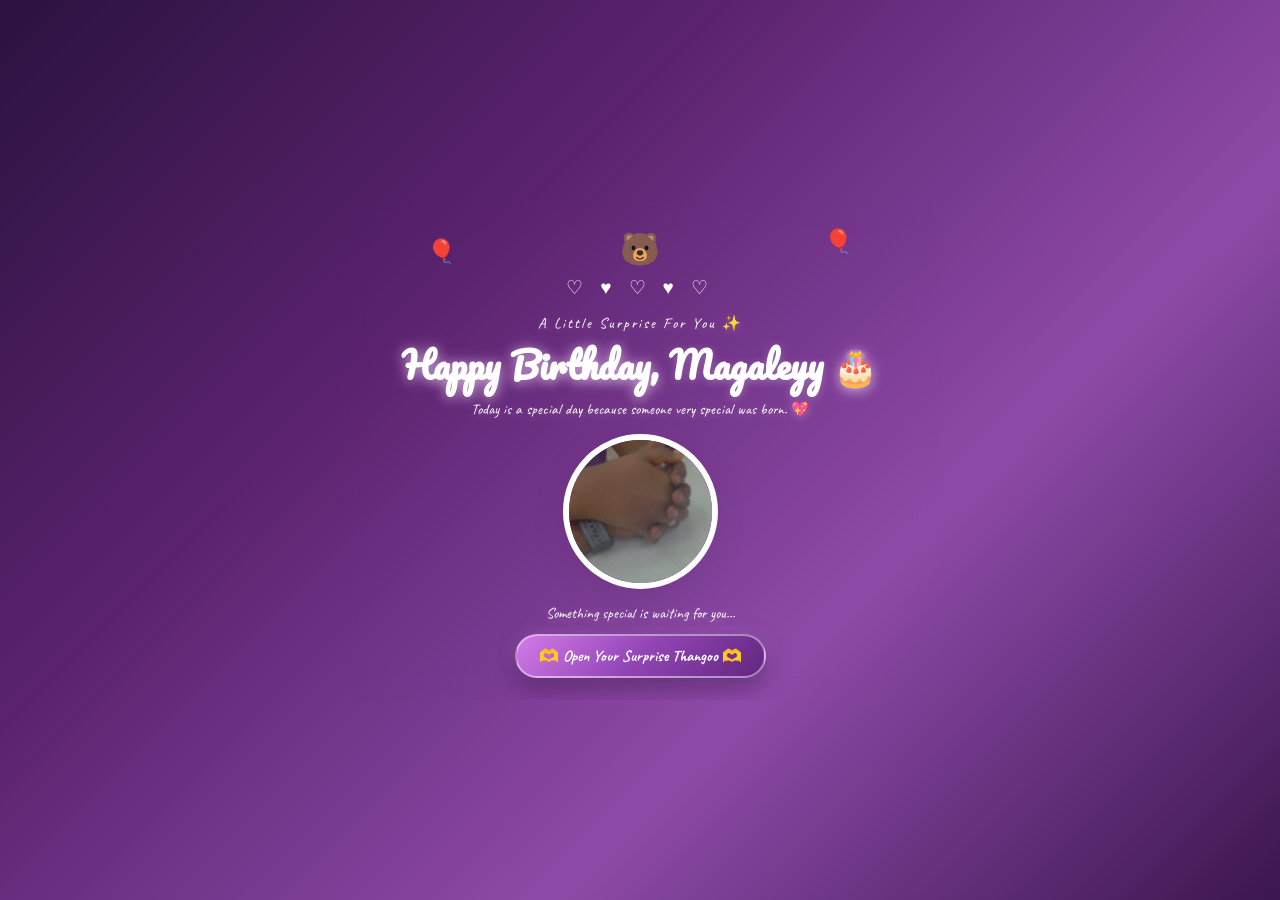
<file: index.html>
<!DOCTYPE html>
<html lang="en">

<head>
    <meta charset="UTF-8">
    <meta name="viewport" content="width=device-width, initial-scale=1.0">

    <title>Birthday Surprise 🎂</title>

    <link rel="stylesheet" href="style.css">
    <link rel="stylesheet" href="theme.css">

    <!-- Stylish Fonts -->
    <link rel="preconnect" href="https://fonts.googleapis.com">
    <link rel="preconnect" href="https://fonts.gstatic.com" crossorigin>

    <link href="https://fonts.googleapis.com/css2?family=Caveat:wght@500;600;700&family=Pacifico&display=swap"
        rel="stylesheet">

    <style>
        /* ===== WELCOME PAGE ONLY ===== */

        html,
        body {
            width: 100%;
            height: 100%;
            margin: 0;
            padding: 0;
            overflow: hidden;
        }

        body {
            min-height: 100vh;
            display: flex;
            justify-content: center;
            align-items: center;
        }

        .welcome-container {
            width: 90%;
            max-width: 600px;
            height: auto;
            max-height: 94vh;
            min-height: auto;

            padding: 22px 20px;
            margin: 0 auto;

            display: flex;
            flex-direction: column;
            justify-content: center;
            align-items: center;

            text-align: center;
            overflow: hidden;
        }

        /* Animation area */
        .welcome-animation {
            height: 48px;
            width: 100%;
            margin-bottom: 6px;

            display: flex;
            justify-content: space-between;
            align-items: center;
        }

        .welcome-bear {
            font-size: 32px;
        }

        .floating-balloon {
            font-size: 23px;
        }

        /* Hearts */
        .hearts {
            font-size: 19px;
            letter-spacing: 6px;
            margin-bottom: 7px;
        }

        /* Small heading */
        .small-text {
            font-family: "Caveat", cursive;
            font-size: 16px;
            margin: 5px 0 7px;
        }

        /* Main heading */
        .welcome-container h1 {
            font-family: "Pacifico", cursive;
            font-size: 36px;
            line-height: 1.1;
            margin: 5px 0 9px;
        }

        /* Message */
        .welcome-message {
            font-family: "Caveat", cursive;
            font-size: 17px;
            line-height: 1.4;
            margin: 5px 0 9px;
        }

        /* Birthday photo */
        .birthday-image {
            width: 155px;
            height: 155px;

            object-fit: cover;
            border-radius: 50%;

            margin: 8px auto;
            display: block;
        }

        /* Hint */
        .hint {
            font-family: "Caveat", cursive;
            font-size: 16px;
            margin: 7px 0 9px;
        }

        /* Button */
        .welcome-container button {
            font-family: "Caveat", cursive;
            font-size: 16px;
            font-weight: 700;

            padding: 10px 22px;
            margin-top: 4px;

            border: none;
            border-radius: 25px;

            cursor: pointer;
        }


        /* ===== MOBILE ===== */

        @media (max-width: 600px) {

            .welcome-container {
                width: 92%;
                max-width: 400px;
                max-height: 94vh;
                padding: 18px 14px;
            }

            .welcome-animation {
                height: 42px;
                margin-bottom: 4px;
            }

            .welcome-bear {
                font-size: 27px;
            }

            .floating-balloon {
                font-size: 20px;
            }

            .hearts {
                font-size: 17px;
                letter-spacing: 5px;
                margin-bottom: 5px;
            }

            .small-text {
                font-size: 14px;
                margin: 4px 0 5px;
            }

            .welcome-container h1 {
                font-size: 27px;
                line-height: 1.1;
                margin: 4px 0 7px;
            }

            .welcome-message {
                font-size: 14px;
                line-height: 1.35;
                margin: 4px 0 7px;
            }

            .birthday-image {
                width: 125px;
                height: 125px;
                margin: 6px auto;
            }

            .hint {
                font-size: 14px;
                margin: 5px 0 7px;
            }

            .welcome-container button {
                font-size: 14px;
                padding: 9px 18px;
                margin-top: 3px;
            }
        }
    </style>

</head>


<body>
    <!-- Floating Love Emojis -->
<div class="love-bg">
    <span>❤️</span>
    <span>💕</span>
    <span>💜</span>
    <span>😘</span>
    <span>💋</span>
    <span>💖</span>
    <span>💕</span>
    <span>❤️</span>
    <span>💜</span>
    <span>😘</span>
    <span>💗</span>
    <span>💋</span>
</div>

    <div class="welcome-container">

        <!-- Cute Welcome Animation -->
        <div class="welcome-animation">

            <div class="floating-balloon balloon-left">
                🎈
            </div>

            <div class="welcome-bear">
                🐻
            </div>

            <div class="floating-balloon balloon-right">
                🎈
            </div>

        </div>


        <!-- Hearts -->
        <div class="hearts">
            ♡ ♥ ♡ ♥ ♡
        </div>


        <!-- Small Heading -->
        <p class="small-text">
            A Little Surprise For You ✨
        </p>


        <!-- Birthday Heading -->
        <h1>
            Happy Birthday,
            <span id="personName">Magaleyy</span> 🎂
        </h1>


        <!-- Message -->
        <p class="welcome-message">
            Today is a special day because someone very special was born. 💖
        </p>


        <!-- Birthday Image -->
        <img src="./images/welcome.jpeg" alt="Welcome Photo" class="birthday-image">

        <!-- Hint -->
        <p class="hint">
            Something special is waiting for you...
        </p>


        <!-- Surprise Button -->
        <button onclick="openSurprise()">
            🫶 Open Your Surprise Thangoo 🫶
        </button>

    </div>

    <!-- JavaScript -->
    <script src="script.js"></script>

</body>

</html>
</file>
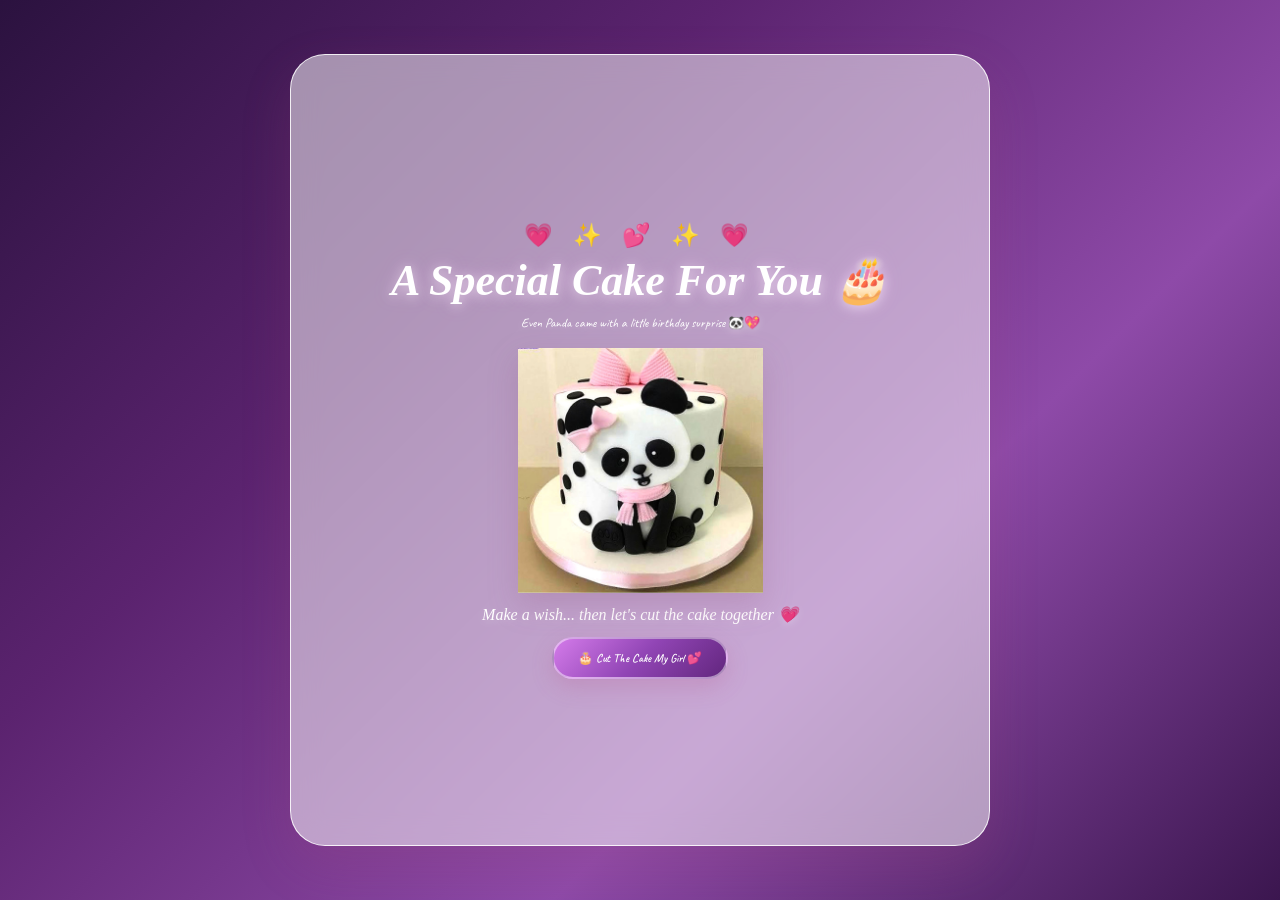
<file: cake.html>
<!DOCTYPE html>
<html lang="en">

<head>
    <meta charset="UTF-8">

    <meta name="viewport"
        content="width=device-width, initial-scale=1.0">

    <title>Birthday Cake 💗</title>

    <link rel="stylesheet" href="style.css">
    <link rel="stylesheet" href="theme.css">

    <style>

        html,
        body {
            width: 100%;
            height: 100%;
            margin: 0;
            overflow: hidden;
        }

        body {

            display: flex;
            justify-content: center;
            align-items: center;

            background:
                radial-gradient(
                    circle at 20% 20%,
                    rgba(255, 190, 220, .8),
                    transparent 35%
                ),
                radial-gradient(
                    circle at 80% 80%,
                    rgba(210, 180, 255, .7),
                    transparent 35%
                ),
                linear-gradient(
                    135deg,
                    #ffd8e8,
                    #f5d9ff,
                    #ffe5f0
                );

            position: relative;
        }


        /* HEART BACKGROUND */

        .hearts-background {

            position: fixed;

            inset: 0;

            overflow: hidden;

            pointer-events: none;

            z-index: 0;
        }


        .hearts-background span {

            position: absolute;

            bottom: -40px;

            font-size: 20px;

            opacity: .65;

            animation:
                heartFlow 8s linear infinite;
        }


        .hearts-background span:nth-child(1) {
            left: 5%;
            animation-delay: 0s;
        }

        .hearts-background span:nth-child(2) {
            left: 15%;
            animation-delay: 2s;
        }

        .hearts-background span:nth-child(3) {
            left: 28%;
            animation-delay: 4s;
        }

        .hearts-background span:nth-child(4) {
            left: 42%;
            animation-delay: 1s;
        }

        .hearts-background span:nth-child(5) {
            left: 55%;
            animation-delay: 3s;
        }

        .hearts-background span:nth-child(6) {
            left: 68%;
            animation-delay: 5s;
        }

        .hearts-background span:nth-child(7) {
            left: 80%;
            animation-delay: 2.5s;
        }

        .hearts-background span:nth-child(8) {
            left: 92%;
            animation-delay: 4.5s;
        }


        @keyframes heartFlow {

            0% {
                transform:
                    translateY(0)
                    scale(.7)
                    rotate(0deg);

                opacity: 0;
            }

            15% {
                opacity: .7;
            }

            50% {

                transform:
                    translateY(-50vh)
                    translateX(25px)
                    scale(1)
                    rotate(12deg);

            }

            100% {

                transform:
                    translateY(-115vh)
                    translateX(-25px)
                    scale(1.2)
                    rotate(-15deg);

                opacity: 0;
            }
        }


        /* MAIN BOX */

        .cake-page {

            width: 90%;

            max-width: 700px;

            height: 88vh;

            max-height: 90vh;

            padding: 20px;

            box-sizing: border-box;

            display: flex;

            flex-direction: column;

            justify-content: center;

            align-items: center;

            text-align: center;

            background:
                rgba(255,255,255,.52);

            border:
                1px solid
                rgba(255,255,255,.85);

            border-radius: 35px;

            box-shadow:
                0 20px 50px
                rgba(160,70,120,.2);

            backdrop-filter:
                blur(15px);

            position: relative;

            z-index: 2;

            overflow: hidden;
        }


        .top-hearts {

            font-size: 23px;

            letter-spacing: 7px;

            animation:
                topHeart 2s ease-in-out infinite;
        }


        h1 {

            font-family:
                Georgia,
                serif;

            font-style: italic;

            font-size:
                clamp(29px,5vw,44px);

            margin:
                5px 0;

            color: #8f3c67;
        }


        .subtitle {

            font-size: 13px;

            color: #76596b;

            margin:
                2px 0 10px;
        }


        /* PANDA CAKE IMAGE */

        .cake-image-area {

            position: relative;

            width: 300px;

            height: 260px;

            display: flex;

            justify-content: center;

            align-items: center;
        }


        .cake-image {

            width: 270px;

            max-height: 245px;

            object-fit: contain;

            filter:
                drop-shadow(
                    0 12px 15px
                    rgba(130,60,100,.18)
                );

            transition:
                transform .8s ease;
        }


        /* KNIFE */

        .knife {

            position: absolute;

            right: 5px;

            top: 35px;

            font-size: 52px;

            transform:
                rotate(-35deg);

            z-index: 5;

            opacity: 0;

            transition:
                all 1.1s ease;
        }


        /* CUT LINE */

        .cut-line {

            position: absolute;

            width: 5px;

            height: 0;

            background:
                rgba(255,255,255,.9);

            border-radius: 10px;

            top: 45px;

            left: 50%;

            transform:
                translateX(-50%);

            z-index: 6;

            box-shadow:
                0 0 10px
                rgba(255,120,170,.8);

            transition:
                height .7s ease;
        }


        /* CUT ANIMATION */

        .cutting .knife {

            opacity: 1;

            right: 100px;

            top: 95px;

            transform:
                rotate(35deg);
        }


        .cutting .cake-image {

            transform:
                scale(.96);
        }


        .cutting .cut-line {

            height: 105px;
        }


        /* MESSAGE */

        .wish-text {

            font-family:
                Georgia,
                serif;

            font-style: italic;

            font-size: 16px;

            color: #a13f70;

            margin:
                4px 0 13px;
        }


        /* BUTTON */

        .cut-button,
        .next-button {

            border: none;

            border-radius: 28px;

            padding:
                11px 24px;

            color: white;

            font-size: 12px;

            cursor: pointer;

            background:
                linear-gradient(
                    135deg,
                    #ff86b7,
                    #c49aff
                );

            box-shadow:
                0 8px 22px
                rgba(180,80,140,.23);

            transition:
                transform .3s ease;
        }


        .cut-button:hover,
        .next-button:hover {

            transform:
                translateY(-3px)
                scale(1.04);
        }


        .next-button {

            display: none;

            margin-top: 10px;
        }


        .next-button.show {

            display: block;

            animation:
                appear .6s ease;
        }


        /* CELEBRATION */

        .celebration {

            position: absolute;

            inset: 0;

            pointer-events: none;

            z-index: 10;
        }


        .celebration span {

            position: absolute;

            top: -30px;

            font-size: 22px;

            opacity: 0;
        }


        .celebrate .celebration span {

            opacity: 1;

            animation:
                celebrateFall 3s linear infinite;
        }


        .celebration span:nth-child(1) {
            left: 8%;
        }

        .celebration span:nth-child(2) {
            left: 25%;
            animation-delay: .3s;
        }

        .celebration span:nth-child(3) {
            left: 45%;
            animation-delay: .6s;
        }

        .celebration span:nth-child(4) {
            left: 65%;
            animation-delay: .9s;
        }

        .celebration span:nth-child(5) {
            left: 85%;
            animation-delay: 1.2s;
        }


        @keyframes celebrateFall {

            from {

                transform:
                    translateY(-30px)
                    rotate(0);

            }

            to {

                transform:
                    translateY(100vh)
                    rotate(360deg);

            }
        }


        @keyframes topHeart {

            0%,100% {
                transform: scale(1);
            }

            50% {
                transform: scale(1.1);
            }
        }


        @keyframes appear {

            from {

                opacity: 0;

                transform:
                    translateY(12px);

            }

            to {

                opacity: 1;

                transform:
                    translateY(0);

            }
        }


        /* MOBILE */

        @media (max-width:600px) {

            .cake-page {

                width: 94%;

                height: 90vh;

                padding:
                    15px 10px;
            }


            .top-hearts {

                font-size: 18px;

            }


            h1 {

                font-size: 28px;

            }


            .subtitle {

                font-size: 10px;

            }


            .cake-image-area {

                width: 270px;

                height: 225px;

            }


            .cake-image {

                width: 235px;

                max-height: 210px;

            }


            .knife {

                font-size: 43px;

            }


            .cutting .knife {

                right: 90px;

                top: 85px;

            }


            .cutting .cut-line {

                height: 85px;

            }


            .wish-text {

                font-size: 13px;

            }


            .cut-button,
            .next-button {

                font-size: 10px;

                padding:
                    9px 18px;

            }

        }

    </style>

</head>


<body>
    <div class="love-bg">
    <span>❤️</span>
    <span>💕</span>
    <span>💜</span>
    <span>😘</span>
    <span>💋</span>
    <span>💖</span>
    <span>💕</span>
    <span>❤️</span>
    <span>💜</span>
    <span>😘</span>
</div>


    <!-- FLOWING HEARTS -->

    <div class="hearts-background">

        <span>💗</span>
        <span>💕</span>
        <span>💖</span>
        <span>💗</span>
        <span>💞</span>
        <span>💓</span>
        <span>💕</span>
        <span>💖</span>

    </div>


    <div
        class="cake-page"
        id="cakePage">


        <!-- CELEBRATION -->

        <div class="celebration">

            <span>💖</span>
            <span>🎉</span>
            <span>✨</span>
            <span>💕</span>
            <span>🎀</span>

        </div>


        <div class="top-hearts">

            💗 ✨ 💕 ✨ 💗

        </div>


        <h1>

            A Special Cake For You 🎂

        </h1>


        <p class="subtitle">

            Even Panda came with a little birthday surprise 🐼💖

        </p>


        <!-- CAKE -->

        <div
            class="cake-image-area"
            id="cakeArea">


            <img
                src="images/panda-cake.png"
                class="cake-image"
                id="cakeImage"
                alt="Panda Birthday Cake">


            <div
                class="cut-line"
                id="cutLine">
            </div>


            <div
                class="knife"
                id="knife">

                🔪

            </div>

        </div>


        <p class="wish-text">

            Make a wish... then let's cut the cake together 💗

        </p>


        <button
            class="cut-button"
            id="cutButton"
            onclick="cutCake()">

            🎂 Cut The Cake My Girl 💕
        </button>


        <button
            class="next-button"
            id="nextButton"
            onclick="window.location.href='memories.html'">

            Continue You want to see a surprise💌

        </button>


    </div>


    <script>

        function cutCake() {

            const page =
                document.getElementById(
                    "cakePage"
                );

            const button =
                document.getElementById(
                    "cutButton"
                );

            const next =
                document.getElementById(
                    "nextButton"
                );


            page.classList.add(
                "cutting"
            );


            setTimeout(function () {

                page.classList.add(
                    "celebrate"
                );

                button.innerHTML =
                    "🎉 Cake Cut! Happy Birthday! 💖";

                button.disabled =
                    true;

            }, 1000);


            setTimeout(function () {

                next.classList.add(
                    "show"
                );

            }, 1600);

        }

    </script>


</body>

</html>
</file>
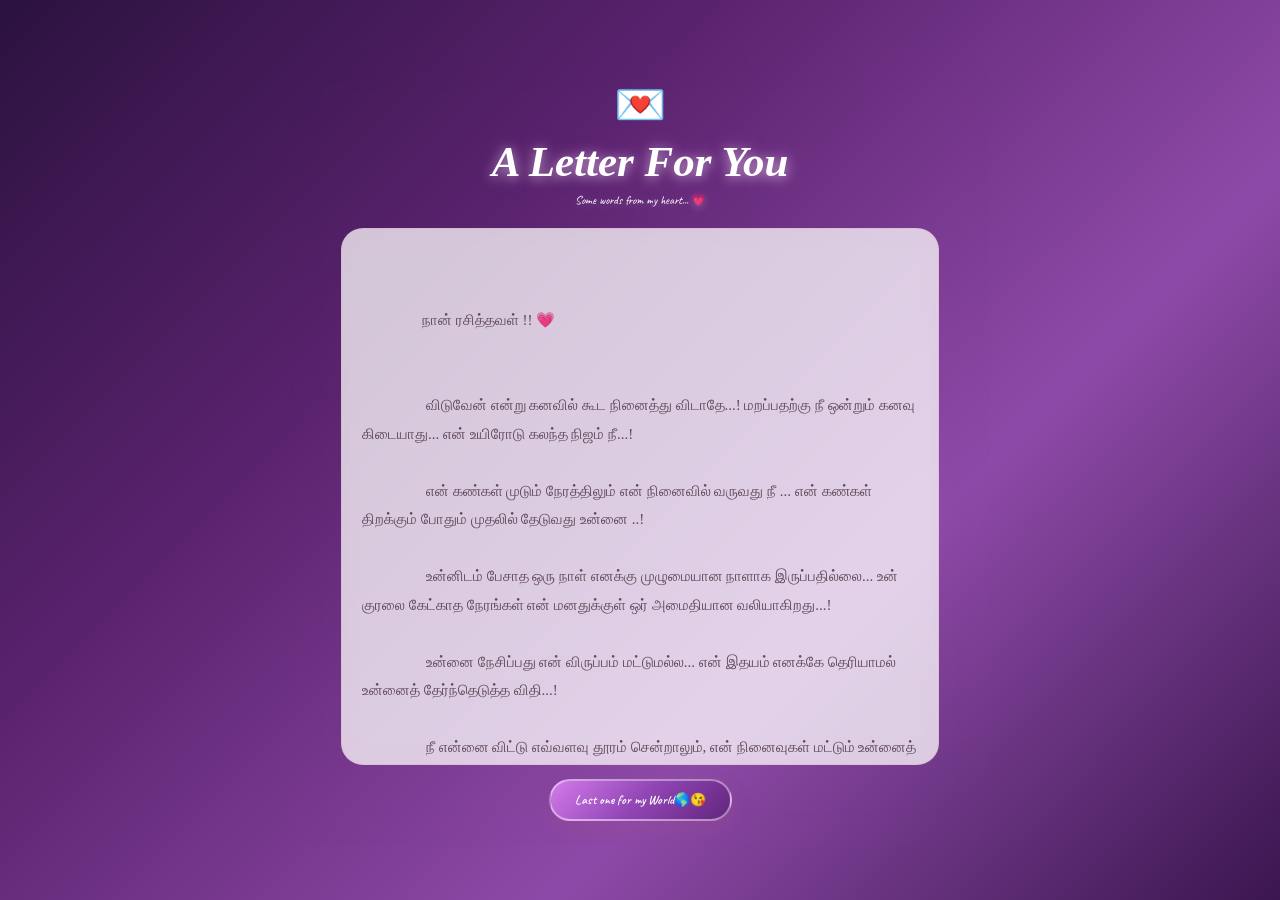
<file: custom.html>
<!DOCTYPE html>
<html lang="en">

<head>

    <meta charset="UTF-8">

    <meta name="viewport"
        content="width=device-width, initial-scale=1.0">

   <title>This is for my Queen 🧚‍♀️</title>

    <link rel="stylesheet" href="style.css">
    <link rel="stylesheet" href="theme.css">

    <style>

        html,
        body {
            width: 100%;
            height: 100%;
            margin: 0;
        }

        body {

            min-height: 100vh;

            display: flex;
            justify-content: center;
            align-items: center;

            overflow: hidden;

            background:
                linear-gradient(
                    135deg,
                    #ffd9e8,
                    #f0ddff,
                    #ffeaf3
                );

            position: relative;
        }


        /* HEART BACKGROUND */

        .heart-bg {

            position: fixed;

            inset: 0;

            overflow: hidden;

            pointer-events: none;
        }


        .heart-bg span {

            position: absolute;

            bottom: -30px;

            font-size: 20px;

            opacity: .55;

            animation:
                floatHeart 9s linear infinite;
        }


        .heart-bg span:nth-child(1) {
            left: 8%;
        }

        .heart-bg span:nth-child(2) {
            left: 22%;
            animation-delay: 2s;
        }

        .heart-bg span:nth-child(3) {
            left: 40%;
            animation-delay: 4s;
        }

        .heart-bg span:nth-child(4) {
            left: 60%;
            animation-delay: 1s;
        }

        .heart-bg span:nth-child(5) {
            left: 78%;
            animation-delay: 3s;
        }

        .heart-bg span:nth-child(6) {
            left: 92%;
            animation-delay: 5s;
        }


        @keyframes floatHeart {

            0% {
                transform:
                    translateY(0)
                    rotate(0);
                opacity: 0;
            }

            15% {
                opacity: .6;
            }

            100% {
                transform:
                    translateY(-115vh)
                    rotate(25deg);
                opacity: 0;
            }
        }


        /* MAIN LETTER */

        .letter-container {

            width: 90%;

            max-width: 700px;

            height: 88vh;

            box-sizing: border-box;

            padding: 25px;

            background:
                rgba(255,255,255,.58);

            border:
                1px solid
                rgba(255,255,255,.85);

            border-radius: 32px;

            box-shadow:
                0 20px 50px
                rgba(130,70,120,.18);

            backdrop-filter:
                blur(15px);

            position: relative;

            z-index: 2;

            display: flex;

            flex-direction: column;

            align-items: center;
        }


        .letter-top {

            text-align: center;

            flex-shrink: 0;
        }


        .letter-top .icon {

            font-size: 42px;

            animation:
                letterFloat 2.5s
                ease-in-out infinite;
        }


        .letter-top h1 {

            font-family:
                Georgia,
                serif;

            font-style: italic;

            font-size:
                clamp(28px,5vw,43px);

            margin:
                4px 0;

            color: #91456d;
        }


        .letter-top p {

            font-size: 12px;

            margin:
                0 0 15px;

            color: #725a69;
        }


        /* WRITING AREA */

        .letter-paper {

            width: 92%;

            flex: 1;

            min-height: 0;

            padding: 20px;

            box-sizing: border-box;

            border-radius: 22px;

            background:
                rgba(255,255,255,.75);

            border:
                1px solid
                rgba(220,160,190,.35);

            box-shadow:
                inset 0 0 20px
                rgba(220,150,190,.08);

            overflow-y: auto;
        }


        .letter-paper::-webkit-scrollbar {

            width: 6px;
        }


        .letter-paper::-webkit-scrollbar-thumb {

            border-radius: 10px;

            background:
                #e4a2bf;
        }


        /* YOUR CONTENT */

        .your-message {

            white-space: pre-wrap;

            font-family:
                "Segoe Print",
                "Comic Sans MS",
                cursive;

            font-size: 15px;

            line-height: 1.9;

            color: #624b5b;

            text-align: left;
        }


        .signature {

            margin-top: 20px;

            text-align: right;

            font-family:
                Georgia,
                serif;

            font-style: italic;

            font-size: 17px;

            color: #a54472;
        }


        /* BUTTON */

        .letter-button {

            flex-shrink: 0;

            margin-top: 14px;

            border: none;

            border-radius: 25px;

            padding:
                11px 24px;

            background:
                linear-gradient(
                    135deg,
                    #ff91bb,
                    #c09aff
                );

            color: white;

            font-size: 12px;

            cursor: pointer;

            box-shadow:
                0 8px 20px
                rgba(170,80,130,.2);
        }


        @keyframes letterFloat {

            0%,100% {
                transform:
                    translateY(0);
            }

            50% {
                transform:
                    translateY(-8px);
            }
        }


        /* MOBILE */

        @media (max-width:600px) {

            .letter-container {

                width: 94%;

                height: 90vh;

                padding:
                    15px 10px;
            }


            .letter-top .icon {

                font-size: 32px;
            }


            .letter-top h1 {

                font-size: 28px;
            }


            .letter-top p {

                font-size: 10px;

                margin-bottom: 10px;
            }


            .letter-paper {

                width: 96%;

                padding:
                    15px;
            }


            .your-message {

                font-size: 12px;

                line-height: 1.8;
            }


            .signature {

                font-size: 14px;
            }


            .letter-button {

                font-size: 10px;

                padding:
                    9px 18px;
            }

        }

    </style>

</head>


<body>
    <div class="love-bg">
    <span>❤️</span>
    <span>💕</span>
    <span>💜</span>
    <span>😘</span>
    <span>💋</span>
    <span>💖</span>
    <span>💕</span>
    <span>❤️</span>
    <span>💜</span>
    <span>😘</span>
</div>


    <!-- FLOWING HEARTS -->

    <div class="heart-bg">

        <span>💗</span>
        <span>💕</span>
        <span>💖</span>
        <span>💞</span>
        <span>💓</span>
        <span>💗</span>

    </div>


    <div class="letter-container">


        <div class="letter-top">

            <div class="icon">
                💌
            </div>

            <h1>
                A Letter For You
            </h1>

            <p>
                Some words from my heart... 💗
            </p>

        </div>


        <!-- ONLY THIS AREA SCROLLS -->

        <div class="letter-paper">


            <div class="your-message">

                நான் ரசித்தவள் !! 💗


                 விடுவேன் என்று கனவில் கூட நினைத்து விடாதே...! மறப்பதற்கு நீ ஒன்றும் கனவு கிடையாது... என் உயிரோடு கலந்த நிஜம் நீ...!

                 என் கண்கள் முடும் நேரத்திலும் என் நினைவில் வருவது நீ ... என் கண்கள் திறக்கும் போதும் முதலில் தேடுவது உன்னை ..!

                 உன்னிடம் பேசாத ஒரு நாள் எனக்கு முழுமையான நாளாக இருப்பதில்லை... உன் குரலை கேட்காத நேரங்கள் என் மனதுக்குள் ஒர் அமைதியான வலியாகிறது...!

                 உன்னை நேசிப்பது என் விருப்பம் மட்டுமல்ல... என் இதயம் எனக்கே தெரியாமல் உன்னைத் தேர்ந்தெடுத்த விதி...!

                 நீ என்னை விட்டு எவ்வளவு தூரம் சென்றாலும், என் நினைவுகள் மட்டும் உன்னைத் தொடர்ந்து வரும்.. ஏனென்றால், தூரம் உடல்களுக்கு மட்டுமே ... காதலுக்கு அல்ல...!

                 ஒரு நாள் உன்னை மறந்துவிடலாம் என்று நீ நினைத்தாலும் ... உன்னை மறக்க வேண்டும் என்று என் இதயத்திடம் சொன்னால், அது உன்னைத் தவிர வேறு யாரையும் காதலிக்க மறுக்கும் ...!

                 என் வாழ்வின் கடைசி நொடி வரை உன்னை நேசிப்பேன்... உன் நினைவுகளோடு வாழ்ந்தாலும் சரி, உனக்காக காத்திருந்தாலும் சரி...உன்னை  மட்டும் ஒருபோதும் விடமாட்டேன்...!

                 உன்னை விடுவேன் என்று கனவில் கூட நினைத்து விடாதே ...மறப்பதற்கு நீ ஒன்றும் கனவு கிடையாது நீ என் உயிர் !!

                    --------------🩵🖤🩵 --------------


                என் நிலவே..!!🌙


                 நிலவிடம் கேட்டேன்,  “உன்னைப் போல அழகானவள் யார்?”  என்று…அது மெதுவாகச் சிரித்து,  “உன் காதலியைப் பார்” என்றது...!

                 நிலவை ரசித்த என் கண்கள், உன்னை பார்த்ததும் நின்றுவிட்டது…ஏனென்றால், வானத்தில் இருக்கும் நிலவைவிட என் உலகத்தில் இருக்கும் நீயே அழகு...!

                 நிலவு வானத்தில் இருந்தாலும், என் பார்வை உன்னிடமே… ஏனென்றால் நிலவு இரவை மட்டும் அழகாக்கும், நீ என் வாழ்க்கையையே அழகாக்குகிறாய்...!

                 நிலவை ரசிக்க இரவு தேவைப்படலாம்… ஆனால், உன்னை ரசிக்க எந்த நேரமும் தேவையில்லை. நீ அருகில் இருந்தாலஎன் உலகமே நிலவொளியாகிவிடும்...!

                 நிலவைப் பார்க்கும் ஒவ்வொரு இரவும், ஏனோ உன் நினைவு வருகிறது… நிலவு அழகாக இருப்பதாலா, இல்லை… என் மனதிற்கு பிடித்த இரண்டும் ஒரே மாதிரி அமைதியை தருவதாலா?

                    --------------🩵🖤🩵 --------------


            </div>


            <div class="signature">

                 ~ உனகானவன்...!!

                 <br><br>

                 11 : 11>>>🩵🖤

            </div>


        </div>


        <button
            class="letter-button"
            onclick="window.location.href='final.html'">

            Last one for my World🌎😘

        </button>


    </div>


</body>

</html>
</file>
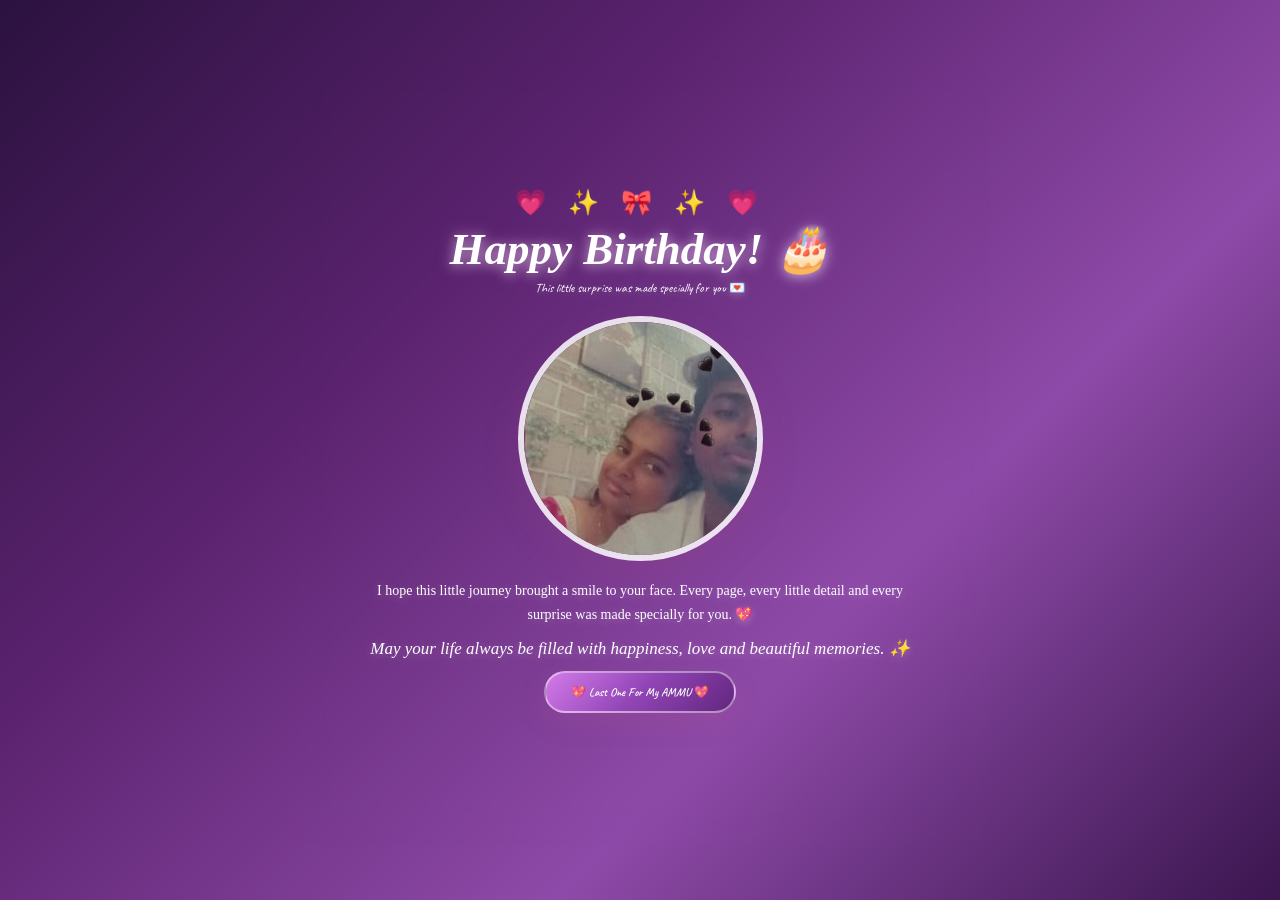
<file: final.html>
<!DOCTYPE html>
<html lang="en">

<head>

    <meta charset="UTF-8">

    <meta name="viewport"
        content="width=device-width, initial-scale=1.0">

    <title>One Last Surprise 💖</title>

    <link rel="stylesheet" href="style.css">
<link rel="stylesheet" href="theme.css">
    <style>

        html,
        body {
            width: 100%;
            height: 100%;
            margin: 0;
            overflow: hidden;
        }

        body {

            display: flex;
            justify-content: center;
            align-items: center;

            background:
                radial-gradient(
                    circle at 20% 20%,
                    #ffd1e4,
                    transparent 35%
                ),
                radial-gradient(
                    circle at 80% 80%,
                    #dfcaff,
                    transparent 35%
                ),
                linear-gradient(
                    135deg,
                    #ffdbea,
                    #f3ddff,
                    #ffe9f2
                );

            position: relative;
        }


        /* FLOWING HEARTS */

        .hearts {

            position: fixed;

            inset: 0;

            overflow: hidden;

            pointer-events: none;

            z-index: 0;
        }


        .hearts span {

            position: absolute;

            bottom: -40px;

            font-size: 22px;

            animation:
                heartUp 8s linear infinite;

            opacity: 0;
        }


        .hearts span:nth-child(1) {
            left: 5%;
        }

        .hearts span:nth-child(2) {
            left: 18%;
            animation-delay: 1s;
        }

        .hearts span:nth-child(3) {
            left: 32%;
            animation-delay: 3s;
        }

        .hearts span:nth-child(4) {
            left: 48%;
            animation-delay: 5s;
        }

        .hearts span:nth-child(5) {
            left: 63%;
            animation-delay: 2s;
        }

        .hearts span:nth-child(6) {
            left: 78%;
            animation-delay: 4s;
        }

        .hearts span:nth-child(7) {
            left: 91%;
            animation-delay: 6s;
        }


        @keyframes heartUp {

            0% {

                transform:
                    translateY(0)
                    scale(.6);

                opacity: 0;

            }

            15% {
                opacity: .7;
            }

            100% {

                transform:
                    translateY(-115vh)
                    translateX(25px)
                    scale(1.2)
                    rotate(15deg);

                opacity: 0;

            }

        }


        /* MAIN BOX */

        .final-container {

            width: 90%;

            max-width: 700px;

            height: 88vh;

            box-sizing: border-box;

            padding: 22px;

            display: flex;

            flex-direction: column;

            justify-content: center;

            align-items: center;

            text-align: center;

            background:
                rgba(255,255,255,.58);

            border:
                1px solid
                rgba(255,255,255,.85);

            border-radius: 35px;

            box-shadow:
                0 20px 55px
                rgba(130,70,120,.2);

            backdrop-filter:
                blur(16px);

            position: relative;

            z-index: 2;

            overflow: hidden;
        }


        /* TOP */

        .final-top {

            font-size: 25px;

            letter-spacing: 8px;

            margin-bottom: 3px;

            animation:
                sparkle 2s infinite
                ease-in-out;
        }


        .final-container h1 {

            font-family:
                Georgia,
                serif;

            font-style: italic;

            font-size:
                clamp(29px,5vw,45px);

            margin:
                3px 0;

            color: #8e3c68;
        }


        .final-subtitle {

            font-size: 13px;

            color: #765969;

            margin:
                2px 0 12px;
        }


        /* FINAL IMAGE */

        .final-image {

            width: 245px;

            height: 245px;

            object-fit: cover;

            border-radius: 50%;

            border:
                6px solid
                rgba(255,255,255,.85);

            box-shadow:
                0 12px 35px
                rgba(150,70,120,.22);

            animation:
                imageFloat 3s
                ease-in-out infinite;

        }


        /* MESSAGE */

        .final-message {

            max-width: 560px;

            font-family:
                "Segoe Print",
                "Comic Sans MS",
                cursive;

            font-size: 14px;

            line-height: 1.7;

            color: #624b5b;

            margin:
                10px 0 8px;
        }


        .final-wish {

            font-family:
                Georgia,
                serif;

            font-style: italic;

            font-size: 17px;

            color: #a13e70;

            margin:
                3px 0 12px;
        }


        /* HEART BUTTON */

        .heart-button {

            border: none;

            padding:
                11px 25px;

            border-radius: 30px;

            background:
                linear-gradient(
                    135deg,
                    #ff83b5,
                    #bd91ff
                );

            color: #E6E6FA;

            font-size: 12px;

            cursor: pointer;

            box-shadow:
                0 9px 23px
                rgba(170,80,140,.25);

            transition:
                .3s ease;

        }


        .heart-button:hover {

            transform:
                scale(1.06)
                translateY(-3px);

        }


        /* FINAL POPUP */

        .love-message {

            display: none;

            position: absolute;

            inset: 0;

            background:
                rgba(255,225,240,.93);

            z-index: 20;

            align-items: center;

            justify-content: center;

            flex-direction: column;

            padding: 25px;

            box-sizing: border-box;

        }


        .love-message.show {

            display: flex;

            animation:
                popup .6s ease;

        }


        .love-message .big-heart {

            font-size: 70px;

            animation:
                heartbeat 1s
                infinite;
        }


        .love-message h2 {

            font-family:
                Georgia,
                serif;

            font-style: italic;

            color: #923c69;

            font-size: 30px;

            margin: 8px 0;

        }


        .love-message p {

            max-width: 430px;

            font-family:
                "Segoe Print",
                cursive;

            font-size: 14px;

            line-height: 1.7;

          color: #8A2BE2 !important;
        }


        /* ANIMATIONS */

        @keyframes imageFloat {

            0%,100% {

                transform:
                    translateY(0);

            }

            50% {

                transform:
                    translateY(-8px);

            }

        }


        @keyframes sparkle {

            0%,100% {

                transform:
                    scale(1);

            }

            50% {

                transform:
                    scale(1.1);

            }

        }


        @keyframes heartbeat {

            0%,100% {

                transform:
                    scale(1);

            }

            50% {

                transform:
                    scale(1.15);

            }

        }


        @keyframes popup {

            from {

                opacity: 0;

                transform:
                    scale(.9);

            }

            to {

                opacity: 1;

                transform:
                    scale(1);

            }

        }


        /* MOBILE */

        @media (max-width:600px) {

            .final-container {

                width: 94%;

                height: 90vh;

                padding:
                    15px 10px;

            }


            .final-top {

                font-size: 19px;

            }


            .final-container h1 {

                font-size: 28px;

            }


            .final-subtitle {

                font-size: 10px;

            }


            .final-image {

                width: 185px;

                height: 185px;

            }


            .final-message {

                font-size: 11px;

                line-height: 1.6;

            }


            .final-wish {

                font-size: 14px;

            }


            .heart-button {

                font-size: 10px;

                padding:
                    9px 20px;

            }

        }

    </style>

</head>


<body>
<div class="love-bg">
    <span>❤️</span>
    <span>💕</span>
    <span>💜</span>
    <span>😘</span>
    <span>💋</span>
    <span>💖</span>
    <span>💕</span>
    <span>❤️</span>
    <span>💜</span>
    <span>😘</span>
</div>

    <!-- FLOWING HEARTS -->

    <div class="hearts">

        <span>💗</span>
        <span>💕</span>
        <span>💖</span>
        <span>💞</span>
        <span>💓</span>
        <span>💗</span>
        <span>💕</span>

    </div>


    <!-- MAIN -->

    <div class="final-container">


        <div class="final-top">

            💗 ✨ 🎀 ✨ 💗

        </div>


        <h1>

            Happy Birthday! 🎂

        </h1>


        <p class="final-subtitle">

            This little surprise was made specially for you 💌

        </p>


        <!-- YOUR FINAL IMAGE -->

        <img
            src="images/final.jpeg"
            class="final-image"
            alt="Birthday Memory">


        <p class="final-message">

            I hope this little journey brought
            a smile to your face. Every page,
            every little detail and every surprise
            was made specially for you. 💖

        </p>


        <p class="final-wish">

            May your life always be filled
            with happiness, love and beautiful memories. ✨

        </p>


        <button
            class="heart-button"
            onclick="showFinalMessage()">

            💖 Last One For My AMMU 💖

        </button>


        <!-- POPUP -->

        <div
            class="love-message"
            id="loveMessage">


            <div class="big-heart">

                💖

            </div>


            <h2>

                For My Special One ✨

            </h2>


            <p>

                Once again, wishing you the
                happiest birthday! 🎂💗

                <br><br>

               Endrum Nee🎀 , Ethilum Nee💋 , Epothum Nee🧿

                <br><br>

                ஆயிரம் கவலைகளுக்கு நடுவே ஒரே நிம்மதி நீ!!🐣

                <br><br>

                நான் ரசித்த பெண் அல்லவா நீ , வாழ்ந்தாலும் செத்தாலும் உன்னோடு மட்டுமே!!🫀😘

                <br><br>

                ALWAYS I LOVE YOU MY DARLING 💋🧿
               
               
            </p>


        </div>


    </div>


    <script>

        function showFinalMessage() {

            document
                .getElementById("loveMessage")
                .classList.add("show");

        }

    </script>


</body>

</html>
</file>
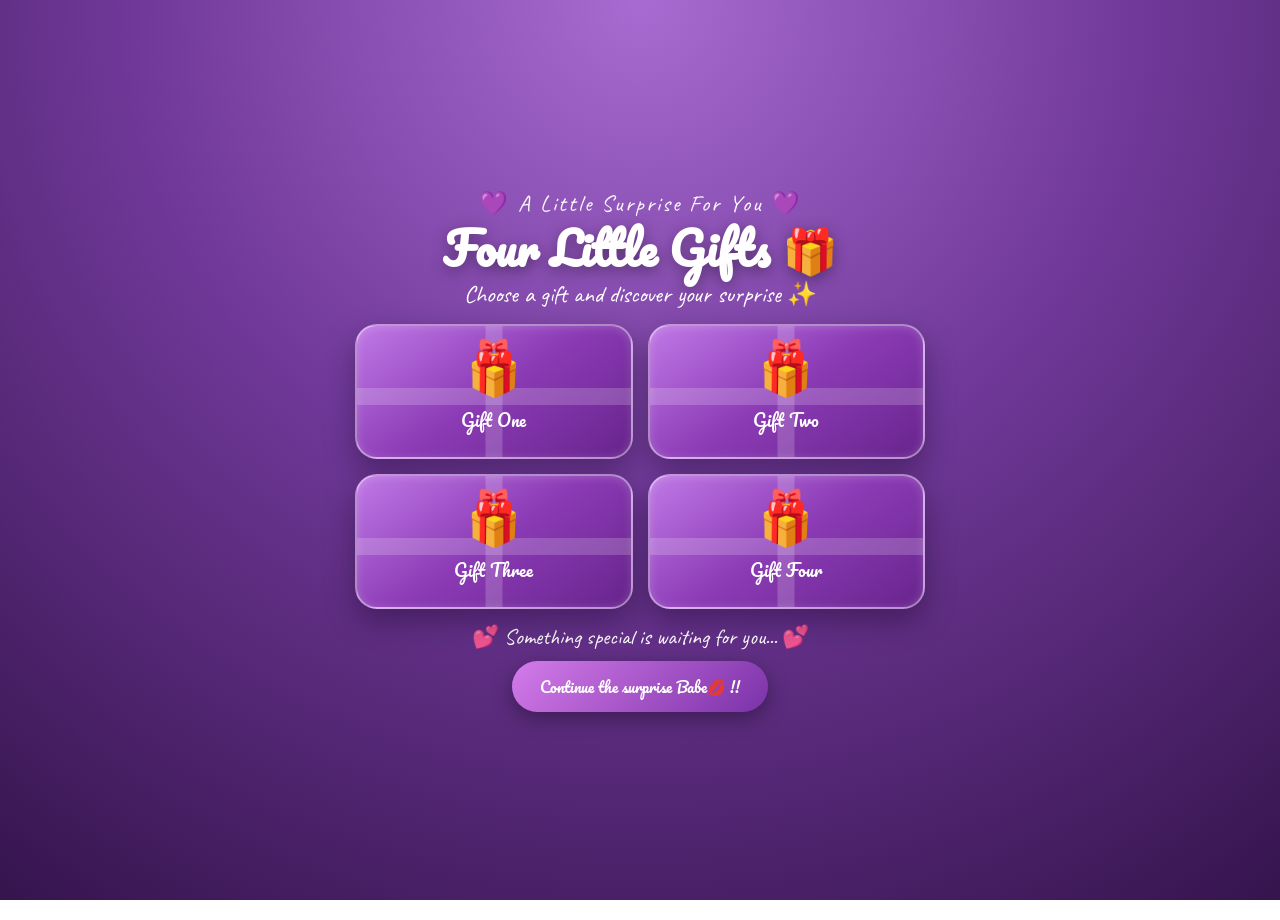
<file: gifts.html>
<!DOCTYPE html>
<html lang="en">

<head>
    <meta charset="UTF-8">
    <meta name="viewport" content="width=device-width, initial-scale=1.0">

    <title>Little Gifts For You 💜</title>

    <!-- Stylish Fonts -->
    <link rel="preconnect" href="https://fonts.googleapis.com">
    <link rel="preconnect" href="https://fonts.gstatic.com" crossorigin>

    <link
        href="https://fonts.googleapis.com/css2?family=Caveat:wght@500;600;700&family=Pacifico&display=swap"
        rel="stylesheet">

    <style>

        /* =========================
           BASIC RESET
        ========================= */

        * {
            margin: 0;
            padding: 0;
            box-sizing: border-box;
        }

        html,
        body {
            width: 100%;
            height: 100%;
            overflow: hidden;
        }


        /* =========================
           BODY / BACKGROUND
        ========================= */

        body {
            font-family: "Caveat", cursive;

            background:
                radial-gradient(
                    circle at top,
                    #a86bd1 0%,
                    #71399a 45%,
                    #35144d 100%
                );

            color: white;
            position: relative;
        }


        /* =========================
           FLOATING LOVE EMOJIS
        ========================= */

        .emoji-background {
            position: fixed;
            inset: 0;

            overflow: hidden;
            pointer-events: none;

            z-index: 0;
        }

        .emoji {
            position: absolute;

            bottom: -60px;

            font-size: 25px;

            opacity: 0.85;

            animation: floatUp linear infinite;

            filter:
                drop-shadow(
                    0 0 8px rgba(255,255,255,0.35)
                );
        }

        .emoji:nth-child(1) {
            left: 3%;
            animation-duration: 8s;
            animation-delay: 0s;
        }

        .emoji:nth-child(2) {
            left: 10%;
            animation-duration: 11s;
            animation-delay: 2s;
        }

        .emoji:nth-child(3) {
            left: 17%;
            animation-duration: 9s;
            animation-delay: 4s;
        }

        .emoji:nth-child(4) {
            left: 24%;
            animation-duration: 12s;
            animation-delay: 1s;
        }

        .emoji:nth-child(5) {
            left: 31%;
            animation-duration: 9s;
            animation-delay: 3s;
        }

        .emoji:nth-child(6) {
            left: 38%;
            animation-duration: 13s;
            animation-delay: 0s;
        }

        .emoji:nth-child(7) {
            left: 45%;
            animation-duration: 10s;
            animation-delay: 5s;
        }

        .emoji:nth-child(8) {
            left: 52%;
            animation-duration: 8s;
            animation-delay: 2s;
        }

        .emoji:nth-child(9) {
            left: 59%;
            animation-duration: 12s;
            animation-delay: 4s;
        }

        .emoji:nth-child(10) {
            left: 66%;
            animation-duration: 9s;
            animation-delay: 1s;
        }

        .emoji:nth-child(11) {
            left: 73%;
            animation-duration: 11s;
            animation-delay: 3s;
        }

        .emoji:nth-child(12) {
            left: 80%;
            animation-duration: 8s;
            animation-delay: 0s;
        }

        .emoji:nth-child(13) {
            left: 87%;
            animation-duration: 13s;
            animation-delay: 5s;
        }

        .emoji:nth-child(14) {
            left: 94%;
            animation-duration: 10s;
            animation-delay: 2s;
        }


        @keyframes floatUp {

            0% {
                transform:
                    translateY(0)
                    rotate(0deg);

                opacity: 0;
            }

            10% {
                opacity: 0.85;
            }

            50% {
                transform:
                    translateY(-55vh)
                    rotate(15deg);
            }

            100% {
                transform:
                    translateY(-115vh)
                    rotate(-15deg);

                opacity: 0;
            }
        }


        /* =========================
           MAIN PAGE
        ========================= */

        .gift-page {
            position: relative;

            z-index: 2;

            width: 100%;
            height: 100vh;

            display: flex;

            flex-direction: column;

            justify-content: center;

            align-items: center;

            padding: 12px;
        }


        /* =========================
           TOP TEXT
        ========================= */

        .top-text {
            font-size: clamp(17px, 2.5vw, 23px);

            letter-spacing: 2px;

            margin-bottom: 3px;

            text-align: center;

            opacity: 0.95;
        }


        /* =========================
           MAIN HEADING
        ========================= */

        h1 {
            font-family: "Pacifico", cursive;

            font-size: clamp(27px, 5vw, 45px);

            text-align: center;

            text-shadow:
                0 4px 15px rgba(0,0,0,0.35);

            line-height: 1.2;
        }


        /* =========================
           SUBTITLE
        ========================= */

        .subtitle {
            font-size: clamp(17px, 3vw, 24px);

            margin-top: 4px;

            margin-bottom: 15px;

            text-align: center;
        }


        /* =========================
           GIFT GRID
           2 TOP + 2 BOTTOM
        ========================= */

        .gift-grid {
            width: min(88vw, 570px);

            display: grid;

            grid-template-columns: repeat(2, 1fr);

            gap: 15px;
        }


        /* =========================
           GIFT BOX
        ========================= */

        .gift {
            height: 135px;

            border-radius: 22px;

            background:
                linear-gradient(
                    145deg,
                    #c078e6,
                    #8b3bb5,
                    #68248d
                );

            border:
                2px solid rgba(255,255,255,0.45);

            box-shadow:
                0 12px 30px rgba(20,0,35,0.38),
                inset 0 1px 10px rgba(255,255,255,0.18);

            display: flex;

            flex-direction: column;

            justify-content: center;

            align-items: center;

            cursor: pointer;

            transition:
                transform 0.3s ease,
                box-shadow 0.3s ease;

            position: relative;

            overflow: hidden;
        }


        .gift::before {
            content: "";

            position: absolute;

            width: 100%;
            height: 17px;

            background:
                rgba(255,255,255,0.18);

            top: 48%;
            left: 0;
        }


        .gift::after {
            content: "";

            position: absolute;

            width: 17px;
            height: 100%;

            background:
                rgba(255,255,255,0.18);

            left: 50%;

            transform:
                translateX(-50%);
        }


        .gift:hover {
            transform:
                translateY(-7px)
                scale(1.03);

            box-shadow:
                0 18px 40px rgba(20,0,35,0.5),
                0 0 25px rgba(230,180,255,0.45);
        }


        /* =========================
           GIFT RIBBON
        ========================= */

        .gift-ribbon {
            position: absolute;

            top: 9px;

            font-size: 25px;

            z-index: 2;
        }


        /* =========================
           GIFT ICON
        ========================= */

        .gift-icon {
            font-size: 43px;

            z-index: 2;

            margin-bottom: 3px;

            animation:
                giftBounce 2s ease-in-out infinite;
        }


        @keyframes giftBounce {

            0%,
            100% {
                transform: translateY(0);
            }

            50% {
                transform: translateY(-5px);
            }
        }


        /* =========================
           GIFT TITLE
        ========================= */

        .gift-title {
            font-family: "Pacifico", cursive;

            font-size: 17px;

            z-index: 2;
        }


        /* =========================
           BOTTOM TEXT
        ========================= */

        .bottom-text {
            margin-top: 14px;

            font-size: clamp(18px, 3vw, 22px);

            text-align: center;

            animation:
                softGlow 2s ease-in-out infinite alternate;
        }


        @keyframes softGlow {

            from {
                text-shadow:
                    0 0 5px rgba(255,255,255,0.3);
            }

            to {
                text-shadow:
                    0 0 18px rgba(255,190,255,0.8);
            }
        }


        /* ==================================================
           POPUP OVERLAY
        ================================================== */

        .popup-overlay {
            position: fixed;

            inset: 0;

            background:
                rgba(25, 5, 40, 0.55);

            backdrop-filter: blur(7px);

            display: none;

            justify-content: center;

            align-items: center;

            padding: 20px;

            z-index: 100;
        }


        .popup-overlay.show {
            display: flex;
        }


        /* =========================
           POPUP BOX
        ========================= */

        .popup {
            width: min(90vw, 430px);

            background:
                linear-gradient(
                    145deg,
                    #ffffff,
                    #f9eaff
                );

            color: #54206f;

            border-radius: 25px;

            padding: 30px 25px;

            text-align: center;

            box-shadow:
                0 20px 60px rgba(0,0,0,0.45),
                0 0 35px rgba(220,150,255,0.45);

            border:
                2px solid rgba(255,255,255,0.8);

            animation:
                popupIn 0.35s ease;
        }


        @keyframes popupIn {

            from {
                opacity: 0;

                transform:
                    scale(0.75)
                    translateY(20px);
            }

            to {
                opacity: 1;

                transform:
                    scale(1)
                    translateY(0);
            }
        }


        /* =========================
           POPUP EMOJI
        ========================= */

        .popup-icon {
            font-size: 48px;

            margin-bottom: 8px;
        }


        /* =========================
           POPUP TITLE
        ========================= */

        .popup h2 {
            font-family: "Pacifico", cursive;

            font-size: 26px;

            margin-bottom: 12px;

            color: #752c99;
        }


        /* =========================
           POPUP MESSAGE
        ========================= */

        .popup p {
            font-size: 22px;

            line-height: 1.35;

            margin-bottom: 18px;
        }


        /* =========================
           CLOSE TEXT
        ========================= */

        .close-hint {
            font-family: "Caveat", cursive;

            font-size: 17px;

            opacity: 0.7;

            margin-top: 5px;
        }


        /* =========================
           MOBILE
        ========================= */

        @media (max-width: 600px) {

            .gift-page {
                padding: 8px;
            }

            .top-text {
                font-size: 17px;
            }

            h1 {
                font-size: 29px;
            }

            .subtitle {
                font-size: 17px;

                margin-bottom: 11px;
            }

            .gift-grid {
                width: 92vw;

                gap: 11px;
            }

            .gift {
                height: 115px;

                border-radius: 18px;
            }

            .gift-icon {
                font-size: 36px;
            }

            .gift-ribbon {
                font-size: 21px;
            }

            .gift-title {
                font-size: 14px;
            }

            .bottom-text {
                font-size: 17px;

                margin-top: 10px;
            }

            .emoji {
                font-size: 19px;
            }

            .popup {
                width: 88vw;

                padding: 25px 20px;
            }

            .popup-icon {
                font-size: 40px;
            }

            .popup h2 {
                font-size: 23px;
            }

            .popup p {
                font-size: 20px;
            }
        }


        /* =========================
           SHORT LAPTOP SCREEN
        ========================= */

        @media (max-height: 650px) {

            .gift {
                height: 105px;
            }

            .gift-icon {
                font-size: 32px;
            }

            .gift-ribbon {
                font-size: 20px;
            }

            .subtitle {
                margin-bottom: 8px;
            }

            .bottom-text {
                margin-top: 7px;
            }
        }
    </style>
</head>


<body>


    <!-- =========================================
         FLOATING BACKGROUND EMOJIS
    ========================================== -->

    <div class="emoji-background">

        <span class="emoji">❤️</span>
        <span class="emoji">😘</span>
        <span class="emoji">💜</span>
        <span class="emoji">💋</span>
        <span class="emoji">💕</span>
        <span class="emoji">❤️</span>
        <span class="emoji">😘</span>
        <span class="emoji">💖</span>
        <span class="emoji">💋</span>
        <span class="emoji">💜</span>
        <span class="emoji">💕</span>
        <span class="emoji">😘</span>
        <span class="emoji">❤️</span>
        <span class="emoji">💋</span>

    </div>



    <!-- =========================================
         MAIN GIFT PAGE
    ========================================== -->

    <main class="gift-page">


        <div class="top-text">
            💜 A Little Surprise For You 💜
        </div>


        <h1>
            Four Little Gifts 🎁
        </h1>


        <p class="subtitle">
            Choose a gift and discover your surprise ✨
        </p>



        <!-- =====================================
             4 GIFT BOXES
             2 TOP + 2 BOTTOM
        ====================================== -->

        <div class="gift-grid">


            <!-- GIFT 1 -->

            <div class="gift" onclick="openGift(1)">

                <div class="gift-ribbon">
                    🎀
                </div>

                <div class="gift-icon">
                    🎁
                </div>

                <div class="gift-title">
                    Gift One
                </div>

            </div>



            <!-- GIFT 2 -->

            <div class="gift" onclick="openGift(2)">

                <div class="gift-ribbon">
                    🎀
                </div>

                <div class="gift-icon">
                    🎁
                </div>

                <div class="gift-title">
                    Gift Two
                </div>

            </div>



            <!-- GIFT 3 -->

            <div class="gift" onclick="openGift(3)">

                <div class="gift-ribbon">
                    🎀
                </div>

                <div class="gift-icon">
                    🎁
                </div>

                <div class="gift-title">
                    Gift Three
                </div>

            </div>



            <!-- GIFT 4 -->

            <div class="gift" onclick="openGift(4)">

                <div class="gift-ribbon">
                    🎀
                </div>

                <div class="gift-icon">
                    🎁
                </div>

                <div class="gift-title">
                    Gift Four
                </div>

            </div>


        </div>



        <p class="bottom-text">
            💕 Something special is waiting for you... 💕
        </p>

<div style="
    display:flex;
    justify-content:center;
    width:100%;
    margin-top:10px;
    position:relative;
    z-index:99999;
">
    <button
        onclick="window.location.href='surprise.html'"
        style="
            display:block;
            padding:12px 28px;
            border:none;
            border-radius:30px;
            background:linear-gradient(135deg,#d47bea,#7b32a8);
            color:white;
            font-family:'Pacifico',cursive;
            font-size:15px;
            cursor:pointer;
            box-shadow:0 6px 20px rgba(0,0,0,0.35);
        "
    >
        Continue the surprise Babe💋 !!
    </button>
</div>
    </main>



    <!-- =========================================
         POPUP
    ========================================== -->

    <div
        class="popup-overlay"
        id="popupOverlay"
        onclick="closeOutside(event)"
    >


        <div class="popup" id="popupBox">


            <div
                class="popup-icon"
                id="popupIcon"
            >
                💜
            </div>


            <h2 id="popupTitle">
                A Special Surprise
            </h2>


            <p id="popupMessage">
                Something special is waiting for you!
            </p>


            <div class="close-hint">
                Tap anywhere outside to close ✨
            </div>


        </div>


    </div>



    <!-- =========================================
         JAVASCRIPT
    ========================================== -->

    <script>

        function openGift(number) {

            const overlay =
                document.getElementById("popupOverlay");

            const icon =
                document.getElementById("popupIcon");

            const title =
                document.getElementById("popupTitle");

            const message =
                document.getElementById("popupMessage");


            if (number === 1) {

                icon.textContent = "💜";

                title.textContent =
                    "A Special Memory";

                message.textContent =
                    "Some memories are small moments that become beautiful forever. 💜";

            }


            else if (number === 2) {

                icon.textContent = "😘";

                title.textContent =
                    "Lots Of Happiness";

                message.textContent =
                    "May your life always be filled with happiness, smiles and beautiful moments. 😘";

            }


            else if (number === 3) {

                icon.textContent = "💋";

                title.textContent =
                    "A Little Surprise";

                message.textContent =
                    "This little gift is just a small reminder of how special you are. 💋";

            }


            else if (number === 4) {

                icon.textContent = "❤️";

                title.textContent =
                    "The Biggest Surprise";

                message.textContent =
                    "Your biggest surprise is waiting for you... ❤️✨";

            }


            overlay.classList.add("show");

        }



        /* =====================================
           CLOSE POPUP
           Only outside click
        ====================================== */

        function closeOutside(event) {

            const popup =
                document.getElementById("popupBox");

            const overlay =
                document.getElementById("popupOverlay");


            if (event.target === overlay) {

                overlay.classList.remove("show");

            }

        }



        /* =====================================
           ESC KEY ALSO CLOSES POPUP
        ====================================== */

        document.addEventListener(
            "keydown",
            function(event) {

                if (event.key === "Escape") {

                    document
                        .getElementById("popupOverlay")
                        .classList.remove("show");

                }

            }
        );

    </script>

<div class="next-page">
    <button onclick="window.location.href='cake.html'">
        Continue to Birthday Cake 🎂
    </button>
</div>
</body>

</html>
</file>
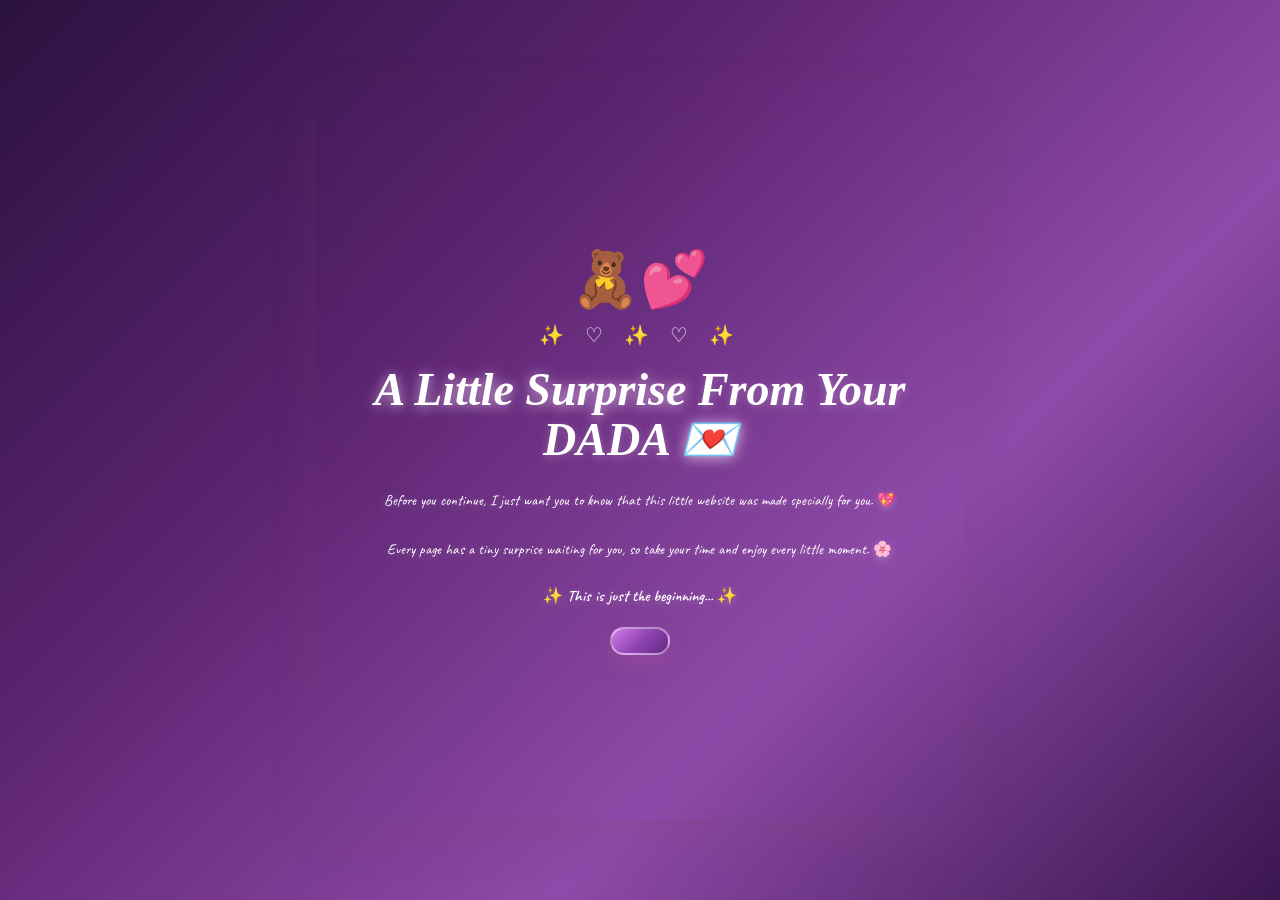
<file: intro.html>
<!DOCTYPE html>

<html lang="en">

<head>

    <meta charset="UTF-8">

    <meta name="viewport" content="width=device-width, initial-scale=1.0">

    <title>A Little Surprise 💖</title>

    <link rel="stylesheet" href="style.css">
    <link rel="stylesheet" href="theme.css">

    <style>

        /* INTRO PAGE */

        .intro-container {
            width: 88%;
            max-width: 650px;
            height: 82vh;
            max-height: 88vh;

            padding: 25px 22px;
            margin: auto;

            display: flex;
            flex-direction: column;
            justify-content: center;
            align-items: center;

            text-align: center;

            background: transparent;
            border: none;
            border-radius: 32px;

            box-shadow: 0 18px 45px rgba(130, 70, 110, 0.18);

            backdrop-filter: blur(14px);

            overflow: hidden;
        }

        .intro-cartoon {
            font-size: 55px;
            margin-bottom: 8px;

            animation: cuteFloat 2.5s ease-in-out infinite;
        }

        .intro-sparkles {
            font-size: 20px;
            letter-spacing: 8px;
            margin-bottom: 12px;

            animation: sparkleMove 2s ease-in-out infinite;
        }

        .intro-container h1 {
            font-size: clamp(30px, 5vw, 46px);
            line-height: 1.1;

            margin: 5px 0 14px;

            font-family: Georgia, serif;
            font-style: italic;
        }

        .intro-container h1 span {
            color: #c84d83;
        }

        .intro-text {
            width: 88%;

            font-size: 15px;
            line-height: 1.7;

            margin: 8px auto 16px;

            color: #5f5260;
        }

        .intro-highlight {
            font-size: 16px;
            line-height: 1.6;

            margin: 5px 0 18px;

            color: #a84270;

            font-weight: 600;
        }

        .intro-button {
            padding: 12px 28px;

            border: none;
            border-radius: 30px;

            font-size: 14px;
            font-weight: 600;

            cursor: pointer;

            background: linear-gradient(
                135deg,
                #ff9fc5,
                #cda5ff
            );

            color: white;

            box-shadow: 0 8px 20px rgba(190, 90, 140, 0.25);

            transition: transform 0.3s ease,
                        box-shadow 0.3s ease;
        }

        .intro-button:hover {
            transform: translateY(-3px) scale(1.03);

            box-shadow: 0 12px 25px rgba(190, 90, 140, 0.35);
        }


        /* CARTOON FLOAT */

        @keyframes cuteFloat {

            0%,
            100% {
                transform: translateY(0);
            }

            50% {
                transform: translateY(-10px);
            }
        }


        @keyframes sparkleMove {

            0%,
            100% {
                transform: scale(1);
                opacity: 0.8;
            }

            50% {
                transform: scale(1.15);
                opacity: 1;
            }
        }


        /* MOBILE */

        @media (max-width: 600px) {

            .intro-container {
                width: 92%;
                height: 86vh;
                padding: 18px 14px;

                border-radius: 26px;
            }

            .intro-cartoon {
                font-size: 42px;
            }

            .intro-sparkles {
                font-size: 17px;
                letter-spacing: 5px;
            }

            .intro-container h1 {
                font-size: 29px;
            }

            .intro-text {
                width: 94%;
                font-size: 12px;
                line-height: 1.55;
            }

            .intro-highlight {
                font-size: 13px;
            }

            .intro-button {
                font-size: 12px;
                padding: 10px 22px;
            }
        }

    </style>

</head>


<body>

    <div class="love-bg">

        <span>❤️</span>
        <span>💕</span>
        <span>💜</span>
        <span>😘</span>
        <span>💋</span>
        <span>💖</span>
        <span>💕</span>
        <span>❤️</span>
        <span>💜</span>
        <span>😘</span>

    </div>


    <div class="intro-container">

        <div class="intro-cartoon">
            🧸💕
        </div>

        <div class="intro-sparkles">
            ✨ ♡ ✨ ♡ ✨
        </div>

        <h1>
            A Little Surprise
            <span>From Your DADA</span> 💌
        </h1>

        <p class="intro-text">
            Before you continue, I just want you to know that
            this little website was made specially for you. 💖
        </p>

        <p class="intro-text">
            Every page has a tiny surprise waiting for you,
            so take your time and enjoy every little moment. 🌸
        </p>

        <p class="intro-highlight">
            ✨ This is just the beginning... ✨
        </p>

        <!-- NEXT BUTTON -->

        <button
            class="intro-button"
        onclick="window.location.href='index.html'"

            🎀 Open The First One My Dear 🎀

        </button>

    </div>

</body>

</html>
</file>
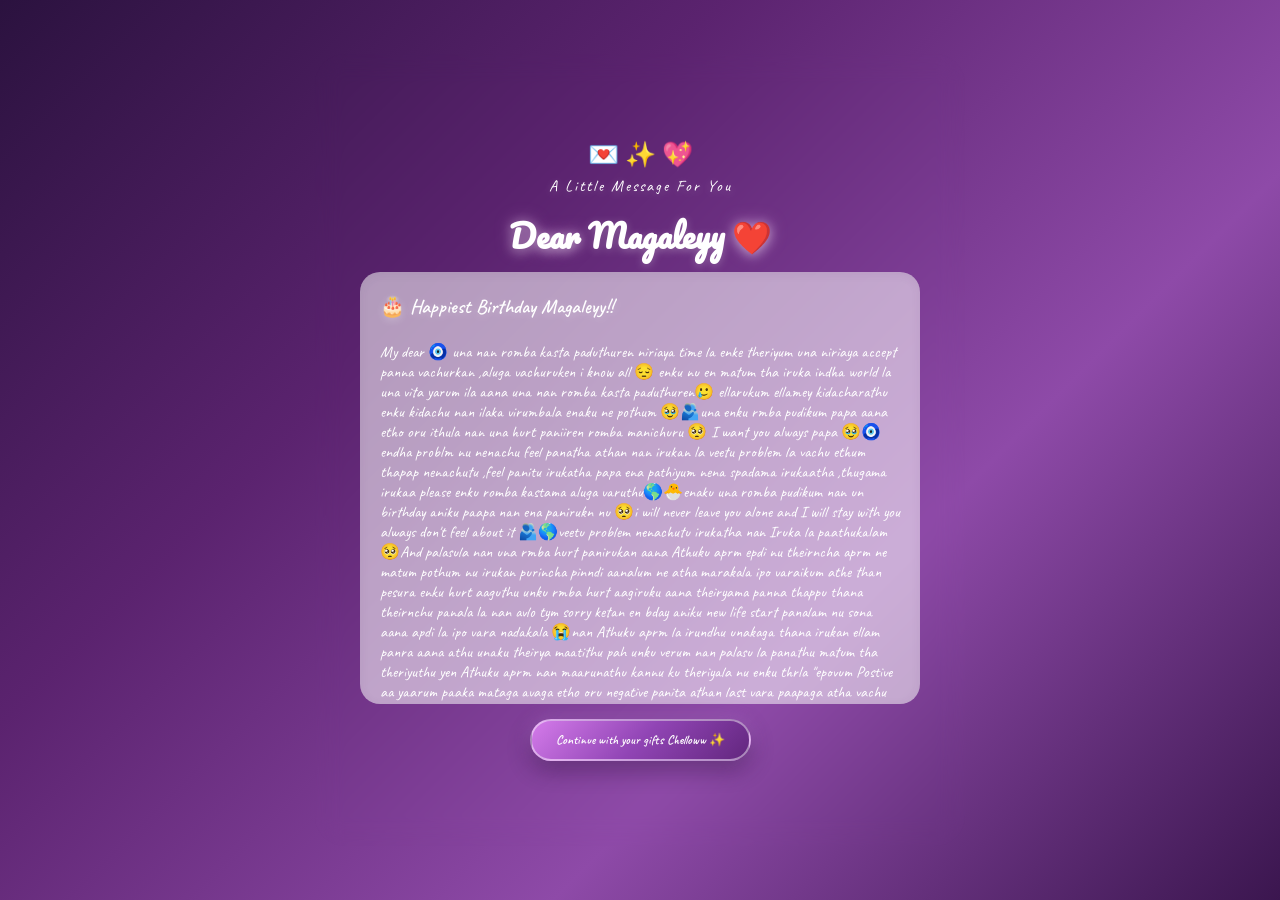
<file: letter.html>
<!DOCTYPE html>
<html lang="en">

<head>
    <meta charset="UTF-8">
    <meta name="viewport" content="width=device-width, initial-scale=1.0">

    <title>A Special Letter 💌</title>

    <link rel="stylesheet" href="style.css">
    <link rel="stylesheet" href="theme.css">
</head>

<body>
    <div class="love-bg">
    <span>❤️</span>
    <span>💕</span>
    <span>💜</span>
    <span>😘</span>
    <span>💋</span>
    <span>💖</span>
    <span>💕</span>
    <span>❤️</span>
    <span>💜</span>
    <span>😘</span>
</div>

    <div class="letter-container">

        <div class="letter-top">
            💌 ✨ 💖
        </div>

        <p class="small-text">
            A Little Message For You
        </p>

        <h1>
            Dear <span>Magaleyy</span> ❤️
        </h1>

        <!-- ONLY THIS AREA WILL SCROLL -->
        <div class="letter-content">

            <p>
                🎂 Happiest Birthday Magaleyy!!
            </p>

           My dear 🧿 una nan romba kasta paduthuren niriaya time la enke theriyum una niriaya accept panna vachurkan ,aluga vachuruken i know all 😔 enku nu en matum tha iruka indha world la una vita yarum ila aana una nan romba kasta paduthuren🥲 ellarukum ellamey kidacharathu enku kidachu nan ilaka virumbala enaku ne pothum 🥹🫂una enku rmba pudikum papa aana etho oru ithula nan una hurt paniiren romba manichuru 🥺 I want you always papa 🥹🧿 endha problm nu nenachu feel panatha athan nan irukan la veetu problem la vachu ethum thapap nenachutu ,feel panitu irukatha papa ena pathiyum nena spadama irukaatha ,thugama irukaa please enku romba kastama aluga varuthu🌎🐣enaku una romba pudikum nan un birthday aniku paapa nan ena panirukn nu 🥺i will never leave you alone and  I will stay with you always don't feel about it 🫂🌎veetu problem nenachutu irukatha nan Iruka la paathukalam 🥺And palasula nan una rmba hurt panirukan aana Athuku aprm epdi nu theirncha aprm ne matum pothum nu irukan purincha pinndi aanalum ne atha marakala ipo varaikum athe than pesura enku hurt aaguthu unku rmba hurt aagiruku aana theiryama panna thappu thana theirnchu panala la nan avlo tym sorry ketan en bday aniku new life start panalam nu sona aana apdi la ipo vara nadakala 😭nan Athuku aprm la irundhu unakaga thana irukan ellam panra aana athu unaku theirya maatithu pah unku verum nan palasu la panathu matum tha theriyuthu yen Athuku aprm nan maarunathu kannu ku theriyala nu enku thrla "epovum Postive aa yaarum paaka mataga avaga etho oru negative panita athan last vara paapaga atha vachu matum tha epovum pesuvaga postive maranthurum " andha maari unku soli kaatite than Iruka palasu pesa kudathu nu soluva aana nee atha dailyum mind la vachutu irupa la pah 😭enku Theriyala inum ena pana ithe ne return pesama Irupa nu manaschi ooda neeye solu nan nalla pesitu irundhu maarala nalla pesama irundhu ne matum pothum nu love na ena nu therinchutu maaruna pah nan onu ithuku munandi love la nan panathu ila so apdi paniten aprm purincha aprm naane ellam panran unakaga irukan aana unku athu ipo vara kannuku theiyala ethu nadanthalum udane indha topic than pesura keta "valikuthey ,maraka mudiyala " nu sorla nan panatha nee ipo enaiku dailyum panra nan panathe thappu athaiyum ne ipo panra atha nan keta soli kaatura 🥲😔ena solrathu neh theriyala enaku nan theriyama panna aana ne theirnche revenge maari panra pah 🥲 sathyama solran (aug 29 ) morng ne panathuku nan apo keta apo ne sona answer Revenge maari thana irundhu sathyama yaaruta venalum kelu 🥲nan panathe thapu ipo ne panrathu sari thaana paravala vidu nan panatha panni kaatra pola panu paathukalam 😔inum ena senja puriyum nu Theriyala enaku and  sathyama solran Inime indha topic nan pesamtan athe maari ne behave panalum nan keta today mari ne sonalum nan seri nu soliruven ithuku aprm enkita ne epdi venalum pesu indha topic eh kuda return pesu nan onum solamatan ketupen en ena sonalum indha topic aa nan ithu vara unku 20 times pakkam puriyavakka try panan aana unala purinchuka mudiyala aprm vera ena nan pananum solu enmela promise pani unla atha nenaikama pesama Iruka mudiyala inum life la ethana days ku indha topic pesuva nu Theriyala athu epdi nan palasu pesuna athu thappu ne pesuna valikuthu 🥲 epdi nu Theriyala athu nan atuku aprm maari unakaga senjathu ,panathu ,irundhathu ,potathu ellamey waste maari ne (aug 29) prove panita apove ethachu panirukanum nan panama vituten pah 😭ithuku mela un istam enta epdi pesurathu nu 1 year aaga pothu love pani ithuku melaiyum palasu la marakama manasula vachute tha pesuva na onu panna mudiyathuu nan ne atha pesunalum kammunu ketupen inime evlo nalathu panalum oru thappu theriyama panita kuda atha vachu  kuthi kuthi kaatraa ena panna mudiyum nan mooditu ketukanum thappu panathu nan thana 🥲😔aana marunatha unku Theriyala pah palasu la panathu matum tha unaku theriyuthu la pah 😔🥲then next un friends aa nan nambhamatn college la avaga namma rendu perukum panna varaikum pothum pah ne sorla follow panrathu la ena thapu nu andha follow ve pinandi namaku oru problm aa vandhu nikkum apo kuda unaku puriyathu pola pah 🥲 nan uan avaga kitta revenge la eduka sola la yaariayum pesatha nee paatuku iru kamunu patta varaikum pothum nu tha nan sona aana atha kuda ne purinchukala ne sona en school friends irukaga aana na pesurathu ila but follow panra nu crt tha but en frnds yaarum kudave irundhu indha maari kevalamana vela pannathu ila pah apdiye senjalum nan udane avaga kitta Iruka connections aa cut panipen enaku apdi avaga kuda pesanum ,follow pananum ,number save panrathu apdi nu avasiyam eh ila  enaku andha maari unku una ethum panama Iruka cls frnds aa follow panu nan onu solamata  throgam panavaglaa pani return vera ethachu panrathuku namma avgaa kuda touch eh apdiye cut panrathu than better athu epdi nan soan athu thappa pogum ithe un appa yaariayum pesatha nu sona athu crt aa irukum aa pah namma patta varaikum pothum pa Inime unku nan enku ne avlothn pah namma life andha  Inime nan solrathu than papa en pecha meeri ethum panna kudathu panan aprm enku ethachu aana nan porupu ila papa avlthn  nan ithu vara unmela romba kovalam pateukan Athuku la manichuru ipolam nan kova padurathu reason aluga varuthu alugama  Iruka nan kova paduran but aluntha rmba alunthuruven athu venda naala tha Athuku pathula nan kova paduran aana athukda unaku puriyala 😭ena manichuru 😭 😭 ithuku mela en kitta epdi irukanum nu un kaila tha un istam than 😭🫂aana nan unakaga tha maaruna nee matum pothum nu tha irukan "efforts podala nu ena sonala un bday aniku puriyum and indha website aprm puriyum " 🫂😭

      Love you babyy 🥹🧿

"Unakga Naanum enakaga       Neeyum irupom epovum " 🤌🏻🎀🥹🧿🫂💋
        </p>

            <!-- Add your own paragraphs above this line -->

        </div>

        <button onclick="goToGifts()">
            Continue with your gifts Chelloww ✨
        </button>

    </div>


    <script>

        function goToGifts() {
            window.location.href = "gifts.html";
        }

    </script>

</body>

</html>
</file>
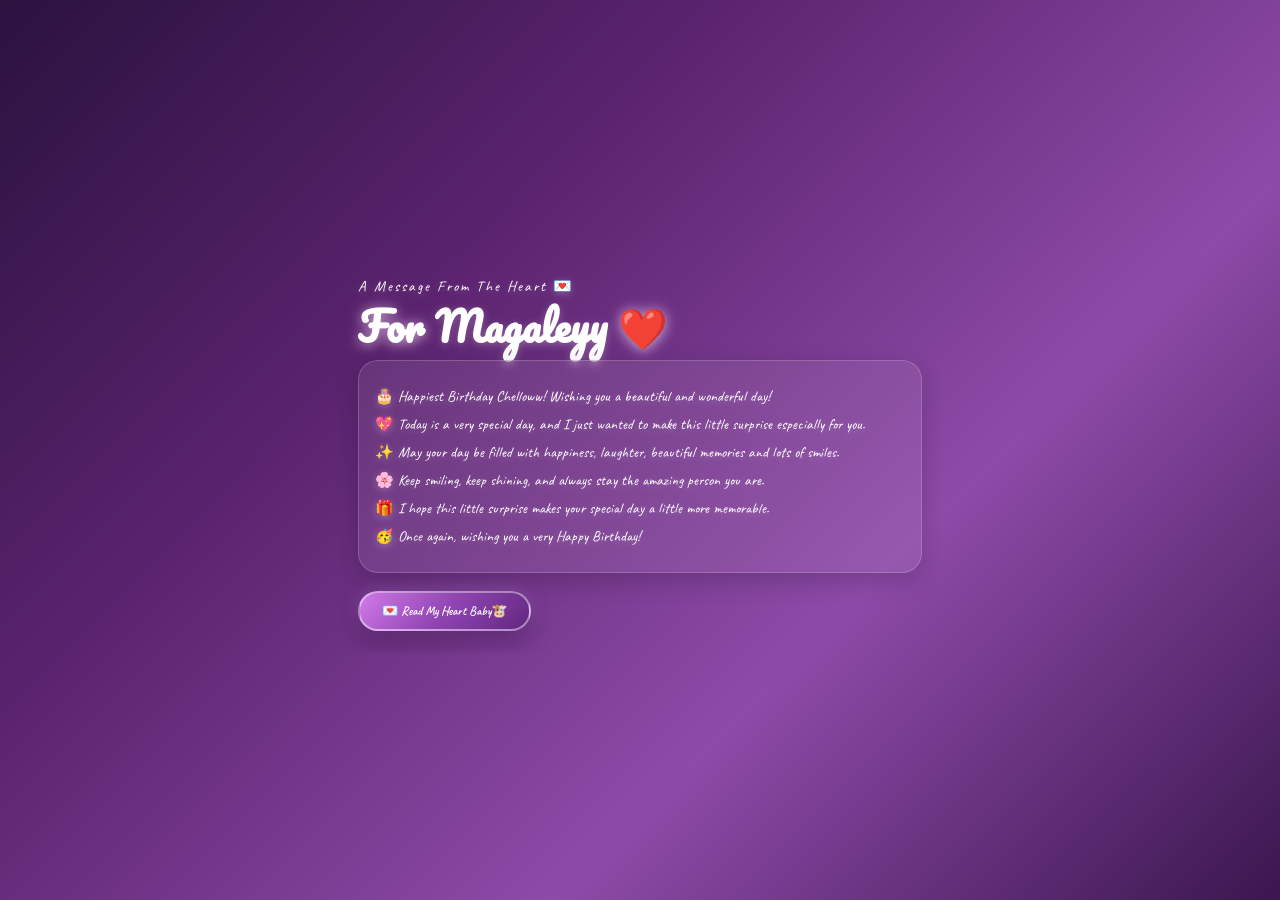
<file: message.html>
<!DOCTYPE html>
<html lang="en">

<head>
    <meta charset="UTF-8">
    <meta name="viewport" content="width=device-width, initial-scale=1.0">

    <title>A Special Message 💌</title>

    <link rel="stylesheet" href="style.css">
    <link rel="stylesheet" href="theme.css">
</head>

<body>
    <div class="love-bg">
    <span>❤️</span>
    <span>💕</span>
    <span>💜</span>
    <span>😘</span>
    <span>💋</span>
    <span>💖</span>
    <span>💕</span>
    <span>❤️</span>
    <span>💜</span>
    <span>😘</span>
</div>

    <div class="message-container">

        <p class="small-text">
            A Message From The Heart 💌
        </p>

        <h1>
            For <span id="messageName">Magaleyy</span> ❤️
        </h1>

        <div class="message-box">

            <p>
                🎂 Happiest Birthday Chelloww! Wishing you a beautiful and wonderful day!
            </p>

            <p>
                💖 Today is a very special day, and I just wanted to make
                this little surprise especially for you.
            </p>

            <p>
                ✨ May your day be filled with happiness, laughter,
                beautiful memories and lots of smiles.
            </p>

            <p>
                🌸 Keep smiling, keep shining, and always stay the amazing
                person you are.
            </p>

            <p>
                🎁 I hope this little surprise makes your special day
                a little more memorable.
            </p>

            <p>
                🥳 Once again, wishing you a very Happy Birthday!
            </p>

        </div>

        <button onclick="goToLetter()">
            💌 Read My Heart Baby🐮
        </button>

    </div>

    <script>

        // Permanent name
        const name = "Magaleyy";

        document.getElementById("messageName").textContent = name;

        // Go to the next page
        function goToLetter() {
            window.location.href = "letter.html";
        }

    </script>

</body>

</html>
</file>
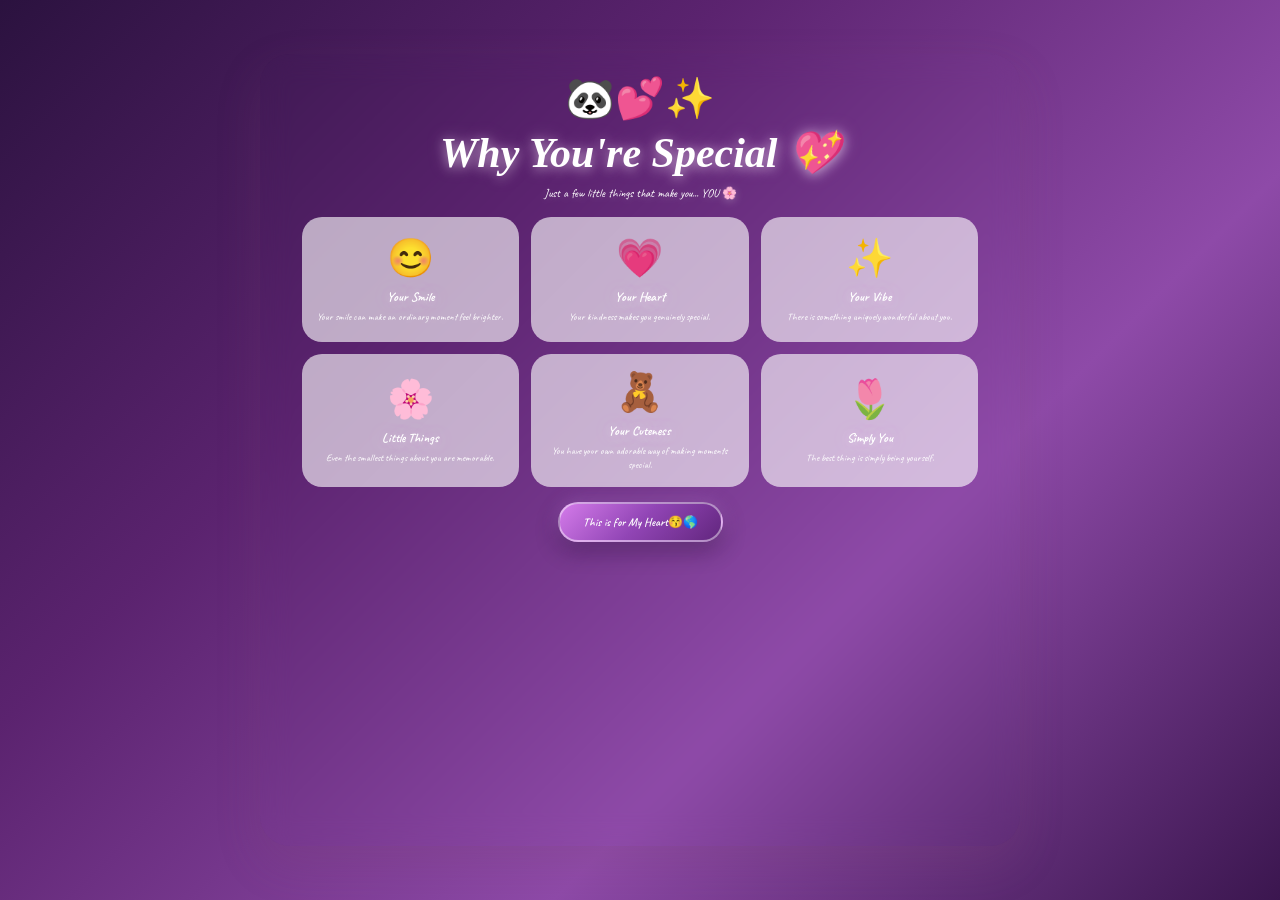
<file: special.html>
<!DOCTYPE html>
<html lang="en">

<head>
    <meta charset="UTF-8">
    <meta name="viewport" content="width=device-width, initial-scale=1.0">

    <title>Why You're Special 💖</title>

    <link rel="stylesheet" href="style.css">
    <link rel="stylesheet" href="theme.css">

    <style>

        html,
        body {
            width: 100%;
            height: 100%;
            margin: 0;
            overflow: hidden;
        }

        body {
            display: flex;
            justify-content: center;
            align-items: center;
        }

        .special-container {
            width: 92%;
            max-width: 760px;
            height: 88vh;
            max-height: 90vh;

            padding: 20px;

            box-sizing: border-box;

            display: flex;
            flex-direction: column;
            align-items: center;

            text-align: center;

            background: transparent;
            border: none;
            border-radius: 30px;

            box-shadow: 0 18px 45px rgba(130, 70, 110, 0.18);

            backdrop-filter: blur(14px);

            overflow: hidden;
        }

        .special-cartoon {
            font-size: 40px;

            animation: specialFloat 2.5s ease-in-out infinite;
        }

        .special-container h1 {
            font-family: Georgia, serif;
            font-style: italic;

            font-size: clamp(28px, 5vw, 42px);

            margin: 4px 0;
        }

        .special-subtitle {
            font-size: 12px;

            margin: 3px 0 16px;
        }


        /* CARDS */

        .special-grid {
            width: 94%;

            display: grid;

            grid-template-columns: repeat(3, 1fr);

            gap: 12px;

            margin-bottom: 15px;
        }

        .special-card {
            min-height: 125px;

            padding: 15px 10px;

            box-sizing: border-box;

            border-radius: 20px;

            background: rgba(255, 255, 255, 0.62);

            cursor: pointer;

            display: flex;
            flex-direction: column;
            justify-content: center;
            align-items: center;

            transition:
                transform 0.3s ease,
                box-shadow 0.3s ease;
        }

        .special-card:hover {
            transform: translateY(-6px) scale(1.02);

            box-shadow:
                0 10px 25px rgba(170, 70, 120, 0.18);
        }

        .special-icon {
            font-size: 38px;

            margin-bottom: 7px;
        }

        .special-card h3 {
            font-size: 13px;

            margin: 0 0 5px;

            color: #a84270;
        }

        .special-card p {
            font-size: 10px;

            line-height: 1.4;

            margin: 0;

            color: #665867;
        }


        /* NEXT BUTTON */

        .special-next {
            padding: 10px 23px;

            border: none;

            border-radius: 25px;

            background:
                linear-gradient(
                    135deg,
                    #ff9fc5,
                    #cda5ff
                );

            color: white;

            font-size: 12px;

            cursor: pointer;

            flex-shrink: 0;
        }


        /* ANIMATION */

        @keyframes specialFloat {

            0%,
            100% {
                transform: translateY(0);
            }

            50% {
                transform: translateY(-8px);
            }
        }


        /* MOBILE */

        @media (max-width: 600px) {

            .special-container {
                width: 94%;
                height: 90vh;

                padding: 14px 10px;
            }

            .special-cartoon {
                font-size: 30px;
            }

            .special-container h1 {
                font-size: 27px;
            }

            .special-subtitle {
                font-size: 10px;
                margin-bottom: 10px;
            }

            .special-grid {
                width: 97%;
                gap: 7px;
            }

            .special-card {
                min-height: 105px;
                padding: 9px 5px;
            }

            .special-icon {
                font-size: 29px;
            }

            .special-card h3 {
                font-size: 10px;
            }

            .special-card p {
                font-size: 8px;
            }

            .special-next {
                font-size: 10px;
                padding: 9px 18px;
            }
        }

    </style>

</head>


<body>
    <div class="love-bg">
    <span>❤️</span>
    <span>💕</span>
    <span>💜</span>
    <span>😘</span>
    <span>💋</span>
    <span>💖</span>
    <span>💕</span>
    <span>❤️</span>
    <span>💜</span>
    <span>😘</span>
</div>

    <div class="special-container">

        <div class="special-cartoon">
            🐼💕✨
        </div>


        <h1>
            Why You're Special 💖
        </h1>


        <p class="special-subtitle">
            Just a few little things that make you... YOU 🌸
        </p>


        <div class="special-grid">

            <!-- CARD 1 -->

            <div class="special-card">

                <div class="special-icon">
                    😊
                </div>

                <h3>
                    Your Smile
                </h3>

                <p>
                    Your smile can make an ordinary moment feel brighter.
                </p>

            </div>


            <!-- CARD 2 -->

            <div class="special-card">

                <div class="special-icon">
                    💗
                </div>

                <h3>
                    Your Heart
                </h3>

                <p>
                    Your kindness makes you genuinely special.
                </p>

            </div>


            <!-- CARD 3 -->

            <div class="special-card">

                <div class="special-icon">
                    ✨
                </div>

                <h3>
                    Your Vibe
                </h3>

                <p>
                    There is something uniquely wonderful about you.
                </p>

            </div>


            <!-- CARD 4 -->

            <div class="special-card">

                <div class="special-icon">
                    🌸
                </div>

                <h3>
                    Little Things
                </h3>

                <p>
                    Even the smallest things about you are memorable.
                </p>

            </div>


            <!-- CARD 5 -->

            <div class="special-card">

                <div class="special-icon">
                    🧸
                </div>

                <h3>
                    Your Cuteness
                </h3>

                <p>
                    You have your own adorable way of making moments special.
                </p>

            </div>


            <!-- CARD 6 -->

            <div class="special-card">

                <div class="special-icon">
                    🌷
                </div>

                <h3>
                    Simply You
                </h3>

                <p>
                    The best thing is simply being yourself.
                </p>

            </div>

        </div>


        <button
            class="special-next"
            onclick="window.location.href='custom.html'">

            This is for My Heart😚🌎

        </button>

    </div>


</body>

</html>
</file>
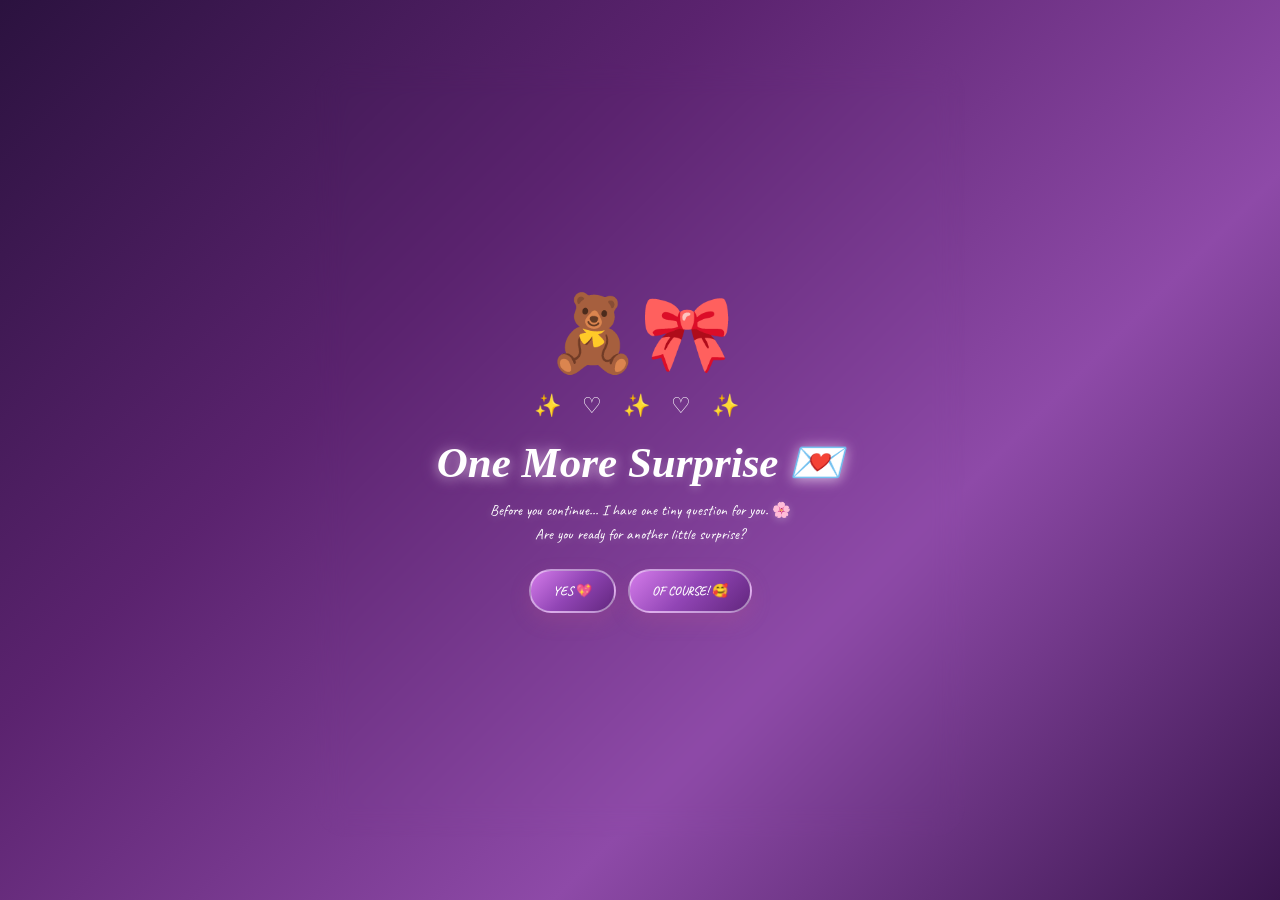
<file: surprise.html>
<!DOCTYPE html>
<html lang="en">

<head>
    <meta charset="UTF-8">
    <meta name="viewport" content="width=device-width, initial-scale=1.0">

    <title>One More Surprise 💕</title>

    <link rel="stylesheet" href="style.css">
    <link rel="stylesheet" href="theme.css">

    <style>
        html,
        body {
            width: 100%;
            height: 100%;
            margin: 0;
            overflow: hidden;
        }

        body {
            display: flex;
            justify-content: center;
            align-items: center;
        }

        .surprise-container {
            width: 90%;
            max-width: 650px;
            height: 86vh;
            max-height: 90vh;

            padding: 25px 20px;
            box-sizing: border-box;

            display: flex;
            flex-direction: column;
            justify-content: center;
            align-items: center;

            text-align: center;

            background: rgba(255, 255, 255, 0.43);
            border: 1px solid rgba(255, 255, 255, 0.75);
            border-radius: 32px;

            box-shadow: 0 18px 45px rgba(130, 70, 110, 0.18);
            backdrop-filter: blur(14px);

            position: relative;
            overflow: hidden;
        }

        .surprise-cartoon {
            font-size: 75px;
            margin-bottom: 10px;

            animation: teddyFloat 2.5s ease-in-out infinite;
        }

        .sparkles {
            font-size: 22px;
            letter-spacing: 8px;
            margin-bottom: 12px;

            animation: sparkle 2s ease-in-out infinite;
        }

        .surprise-container h1 {
            font-family: Georgia, serif;
            font-style: italic;

            font-size: clamp(28px, 5vw, 43px);

            margin: 5px 0 10px;
        }

        .surprise-container h1 span {
            color: #c84d83;
        }

        .question {
            font-size: 15px;
            line-height: 1.6;

            width: 85%;
            max-width: 520px;

            color: #625463;

            margin-bottom: 22px;
        }

        .button-area {
            display: flex;
            justify-content: center;
            gap: 12px;
            flex-wrap: wrap;
        }

        .surprise-button {
            border: none;
            border-radius: 30px;

            padding: 12px 22px;

            font-size: 13px;
            font-weight: 600;

            color: white;

            background: linear-gradient(
                135deg,
                #ff9fc5,
                #cda5ff
            );

            cursor: pointer;

            box-shadow: 0 8px 20px rgba(190, 90, 140, 0.22);

            transition: 0.3s ease;
        }

        .surprise-button:hover {
            transform: translateY(-4px) scale(1.04);
        }

        .hidden-message {
            display: none;

            margin-top: 20px;

            padding: 15px 20px;

            width: 82%;
            max-width: 500px;

            border-radius: 20px;

            background: rgba(255, 255, 255, 0.7);

            color: #a84270;

            font-size: 14px;
            line-height: 1.6;
        }

        .hidden-message.show {
            display: block;
            animation: revealMessage 0.7s ease;
        }

        .continue-button {
            display: none;

            margin-top: 15px;

            padding: 10px 23px;

            border: none;
            border-radius: 25px;

            background: linear-gradient(
                135deg,
                #f58eb6,
                #b994f5
            );

            color: white;

            font-size: 12px;

            cursor: pointer;
        }

        .continue-button.show {
            display: inline-block;
            animation: revealMessage 0.5s ease;
        }

        /* Floating hearts */

        .heart {
            position: absolute;

            font-size: 20px;

            opacity: 0;

            pointer-events: none;
        }

        .heart:nth-child(1) {
            left: 12%;
            top: 20%;
        }

        .heart:nth-child(2) {
            right: 12%;
            top: 25%;
        }

        .heart:nth-child(3) {
            left: 18%;
            bottom: 18%;
        }

        .heart:nth-child(4) {
            right: 18%;
            bottom: 20%;
        }

        .celebrate .heart {
            animation: heartPop 2s ease-in-out infinite;
            opacity: 1;
        }

        @keyframes teddyFloat {

            0%,
            100% {
                transform: translateY(0) rotate(0);
            }

            50% {
                transform: translateY(-10px) rotate(2deg);
            }
        }

        @keyframes sparkle {

            0%,
            100% {
                opacity: 0.7;
                transform: scale(1);
            }

            50% {
                opacity: 1;
                transform: scale(1.15);
            }
        }

        @keyframes revealMessage {

            from {
                opacity: 0;
                transform: translateY(15px) scale(0.95);
            }

            to {
                opacity: 1;
                transform: translateY(0) scale(1);
            }
        }

        @keyframes heartPop {

            0% {
                transform: translateY(10px) scale(0.7);
            }

            50% {
                transform: translateY(-12px) scale(1.15);
            }

            100% {
                transform: translateY(10px) scale(0.7);
            }
        }

        @media (max-width: 600px) {

            .surprise-container {
                width: 93%;
                height: 88vh;
                padding: 18px 12px;
            }

            .surprise-cartoon {
                font-size: 55px;
            }

            .sparkles {
                font-size: 17px;
                letter-spacing: 5px;
            }

            .surprise-container h1 {
                font-size: 28px;
            }

            .question {
                font-size: 12px;
                width: 92%;
            }

            .surprise-button {
                font-size: 11px;
                padding: 10px 17px;
            }

            .hidden-message {
                font-size: 11px;
                padding: 12px;
            }
        }
    </style>

</head>


<body>
    <div class="love-bg">
    <span>❤️</span>
    <span>💕</span>
    <span>💜</span>
    <span>😘</span>
    <span>💋</span>
    <span>💖</span>
    <span>💕</span>
    <span>❤️</span>
    <span>💜</span>
    <span>😘</span>
</div>

    <div class="surprise-container" id="surpriseBox">

        <!-- Floating hearts -->

        <div class="heart">💗</div>
        <div class="heart">💕</div>
        <div class="heart">💖</div>
        <div class="heart">💞</div>


        <div class="surprise-cartoon">
            🧸🎀
        </div>


        <div class="sparkles">
            ✨ ♡ ✨ ♡ ✨
        </div>


        <h1>
            One More
            <span>Surprise</span> 💌
        </h1>


        <p class="question">
            Before you continue... I have one tiny question for you. 🌸
            <br>
            Are you ready for another little surprise?
        </p>


        <div class="button-area">

            <button
                class="surprise-button"
                onclick="showSurprise()">

                YES 💖

            </button>


            <button
                class="surprise-button"
                onclick="showSurprise()">

                OF COURSE! 🥰

            </button>

        </div>


        <div
            id="hiddenMessage"
            class="hidden-message">

            🎉 You found it! 🎉
            <br><br>

            This little surprise is just a reminder that
            today is all about celebrating you
            and your a my only surprise My Girl💖✨

        </div>


        <button
            id="continueButton"
            class="continue-button"
            onclick="window.location.href='cake.html'">

            Let's Go To The Cake 🎂

        </button>

    </div>


    <script>

        function showSurprise() {

            const box =
                document.getElementById("surpriseBox");

            const message =
                document.getElementById("hiddenMessage");

            const button =
                document.getElementById("continueButton");

            box.classList.add("celebrate");

            message.classList.add("show");

            button.classList.add("show");

        }

    </script>

</body>

</html>
</file>
<file: style.css>
* {
    margin: 0;
    padding: 0;
    box-sizing: border-box;
}

body {
    min-height: 100vh;
    width: 100%;
    margin: 0;
    padding: 0;
    font-family: "Segoe UI", sans-serif;

    background: linear-gradient(135deg, #ffd6e7, #e8d9ff, #d9f3ff);

    display: flex;
    justify-content: center;
    align-items: center;

    overflow: hidden;
}

.welcome-container {
    width: 90%;
    max-width: 600px;
    height: 88vh;
    min-height: 0;
    padding: 25px 20px;
    margin: auto;

    display: flex;
    flex-direction: column;
    justify-content: center;
    align-items: center;
    text-align: center;

    background: rgba(255, 255, 255, 0.35);
    border: 1px solid rgba(255, 255, 255, 0.7);
    border-radius: 30px;
    box-shadow: 0 15px 40px rgba(100, 80, 120, 0.18);
    backdrop-filter: blur(12px);

    overflow: hidden;
} 

.hearts {
    font-size: 28px;
    letter-spacing: 12px;
    margin-bottom: 20px;
    animation: float 2.5s ease-in-out infinite;
}

.small-text {
    font-size: 16px;
    letter-spacing: 2px;
    color: #704f70;
    margin-bottom: 15px;
}

h1 {
    font-size: clamp(32px, 7vw, 55px);
    color: #4c3154;
    line-height: 1.2;
    margin-bottom: 20px;
}

h1 span {
    color: #c44f82;
}

.welcome-message {
    max-width: 520px;
    font-size: 17px;
    line-height: 1.7;
    color: #5d5060;
    margin-bottom: 25px;
}

.birthday-image {
    width: 210px;
    height: 210px;
    object-fit: cover;
    border-radius: 50%;
    border: 6px solid white;
    box-shadow: 0 10px 30px rgba(80, 50, 90, 0.2);
    margin-bottom: 20px;
    animation: photoFloat 3s ease-in-out infinite;
}

.hint {
    font-size: 15px;
    color: #6d5a6d;
    margin-bottom: 20px;
}

button {
    border: none;
    padding: 15px 30px;
    border-radius: 50px;
    background: #c44f82;
    color: white;
    font-size: 16px;
    font-weight: 600;
    cursor: pointer;
    box-shadow: 0 8px 20px rgba(150, 60, 100, 0.25);
    transition: 0.3s ease;
}

button:hover {
    transform: translateY(-3px) scale(1.03);
    box-shadow: 0 12px 25px rgba(150, 60, 100, 0.35);
}

button:active {
    transform: scale(0.97);
}

@keyframes float {
    0%, 100% {
        transform: translateY(0);
    }

    50% {
        transform: translateY(-8px);
    }
}

@keyframes photoFloat {
    0%, 100% {
        transform: translateY(0);
    }

    50% {
        transform: translateY(-6px);
    }
}

/* Mobile Responsive */

@media (max-width: 600px) {

    .welcome-container {
        width: 92%;
        min-height: 92vh;
        padding: 30px 18px;
        border-radius: 25px;
    }

    .hearts {
        font-size: 22px;
        letter-spacing: 7px;
    }

    .small-text {
        font-size: 13px;
    }

    .welcome-message {
        font-size: 15px;
    }

    .birthday-image {
        width: 170px;
        height: 170px;
    }

    button {
        padding: 14px 25px;
        font-size: 15px;
    }
}
/* ===== MESSAGE PAGE - FIT EVERYTHING ===== */

.message-container {
    width: min(88%, 600px);
    max-height: 90vh;
    min-height: 0;
    padding: 22px 18px;
    box-sizing: border-box;
    overflow: hidden;

    /* White outer box removed */
    background: transparent;
    border: none;
    box-shadow: none;
}

.message-container h1 {
    font-size: clamp(28px, 5vw, 40px);
    line-height: 1.1; 
    margin: 6px 0 12px;
}

.message-container p {
    font-size: clamp(12px, 2vw, 15px);
    line-height: 1.4;
    margin: 7px 0;
}

.message-box {
    padding: 18px 16px;
    margin: 10px 0;
}

.message-box h2 {
    font-size: clamp(18px, 3vw, 24px);
    margin-bottom: 10px;
}

.message-box p {
    font-size: clamp(12px, 2vw, 15px);
    line-height: 1.4;
}

.message-container button {
    font-size: 13px;
    padding: 10px 22px;
    margin-top: 8px;
}

/* MOBILE */

@media (max-width: 600px) {

    .message-container {
        width: 94%;
        max-height: 92vh;
        padding: 15px 12px;

        /* White outer box removed */
        background: transparent;
        border: none;
        box-shadow: none;
    }

    .message-container h1 {
        font-size: 27px;
        margin: 4px 0 8px;
    }

    .message-box {
        padding: 14px 12px;
        margin: 6px 0;
    }

    .message-box p {
        font-size: 12px;
        line-height: 1.3;
        margin: 5px 0;
    }

    .message-container button {
        font-size: 12px;
        padding: 9px 18px;
    }
}
/* =========================
   CARTOON BIRTHDAY ANIMATION
========================= */

.cartoon-animation {
    position: relative;
    width: 100%;
    height: 120px;
    margin-bottom: 10px;
}

.balloon {
    position: absolute;
    font-size: 45px;
    animation: balloonFloat 3s ease-in-out infinite;
}

.balloon1 {
    left: 8%;
    top: 20px;
}

.balloon2 {
    right: 10%;
    top: 5px;
    animation-delay: 0.8s;
}

.balloon3 {
    left: 45%;
    top: 0;
    animation-delay: 1.5s;
}

.cute-character {
    position: absolute;
    left: 50%;
    bottom: 0;
    transform: translateX(-50%);
    font-size: 55px;
    animation: characterBounce 1.5s ease-in-out infinite;
}

.cake-animation {
    position: absolute;
    right: 20%;
    bottom: 0;
    font-size: 45px;
    animation: cakeBounce 2s ease-in-out infinite;
}


/* Balloon movement */

@keyframes balloonFloat {

    0%, 100% {
        transform: translateY(0) rotate(-5deg);
    }

    50% {
        transform: translateY(-20px) rotate(5deg);
    }
}


/* Cartoon bounce */

@keyframes characterBounce {

    0%, 100% {
        transform: translateX(-50%) translateY(0);
    }

    50% {
        transform: translateX(-50%) translateY(-15px);
    }
}


/* Cake bounce */

@keyframes cakeBounce {

    0%, 100% {
        transform: translateY(0);
    }

    50% {
        transform: translateY(-10px);
    }
}


/* Mobile */

@media (max-width: 600px) {

    .cartoon-animation {
        height: 105px;
    }

    .balloon {
        font-size: 35px;
    }

    .cute-character {
        font-size: 48px;
    }

    .cake-animation {
        font-size: 38px;
        right: 12%;
    }
}
/* =========================
   WELCOME CARTOON ANIMATION
========================= */

.welcome-animation {
    width: 100%;
    height: 90px;
    position: relative;
    margin-bottom: 5px;
}

.welcome-bear {
    position: absolute;
    left: 50%;
    bottom: 0;
    transform: translateX(-50%);
    font-size: 55px;
    animation: bearBounce 1.8s ease-in-out infinite;
}

.floating-balloon {
    position: absolute;
    font-size: 42px;
    animation: welcomeBalloon 3s ease-in-out infinite;
}

.balloon-left {
    left: 12%;
    top: 15px;
}

.balloon-right {
    right: 12%;
    top: 5px;
    animation-delay: 1s;
}

@keyframes bearBounce {

    0%, 100% {
        transform: translateX(-50%) translateY(0);
    }

    50% {
        transform: translateX(-50%) translateY(-12px);
    }
}

@keyframes welcomeBalloon {

    0%, 100% {
        transform: translateY(0) rotate(-5deg);
    }

    50% {
        transform: translateY(-18px) rotate(5deg);
    }
}

@media (max-width: 600px) {

    .welcome-animation {
        height: 75px;
    }

    .welcome-bear {
        font-size: 45px;
    }

    .floating-balloon {
        font-size: 32px;
    }
}
.birthday-image {
    display: block;
    width: 260px;
    height: 260px;
    object-fit: cover;
    border-radius: 50%;
    margin: 20px auto;
}
html {
    width: 100%;
    height: 100%;
    overflow: hidden;
}

body {
    min-height: 100vh;
    max-height: 100vh;
    overflow: hidden;
}
/* ===== FINAL RESPONSIVE FIX ===== */

html,
body {
    width: 100%;
    min-height: 100%;
    margin: 0;
    padding: 0;
}

body {
    min-height: 100vh;
    display: flex;
    justify-content: center;
    align-items: center;
    overflow: hidden;
}

/* Welcome page */
.welcome-container {
    width: min(88%, 560px);
    max-height: 90vh;
    min-height: 0;
    padding: 20px 18px;
    box-sizing: border-box;
    overflow: hidden;
}

/* Main heading */
.welcome-container h1 {
    font-size: clamp(28px, 5vw, 40px);
    line-height: 1.1;
    margin: 8px 0;
}

/* All normal text */
.welcome-container p {
    font-size: clamp(12px, 2vw, 15px);
    line-height: 1.4;
    margin: 6px 0;
}

/* Photo */
.birthday-photo {
    width: clamp(120px, 22vw, 170px);
    height: clamp(120px, 22vw, 170px);
    object-fit: cover;
    margin: 8px 0;
}

/* Button */
.welcome-container button {
    font-size: 13px;
    padding: 10px 22px;
    margin-top: 8px;
}

/* ===== MOBILE ===== */

@media (max-width: 600px) {

    body {
        padding: 10px;
        box-sizing: border-box;
    }

    .welcome-container {
        width: 94%;
        max-height: 92vh;
        padding: 16px 12px;
        border-radius: 24px;
    }

    .welcome-container h1 {
        font-size: 28px;
    }

    .welcome-container p {
        font-size: 12px;
        line-height: 1.35;
    }

    .birthday-photo {
        width: 125px;
        height: 125px;
        margin: 6px 0;
    }

    .welcome-container button {
        font-size: 12px;
        padding: 9px 18px;
    }
}
/* ===== FINAL PAGE COMPACT & CENTER FIX ===== */

.final-container {
    width: 88%;
    max-width: 600px;
    height: 88vh;
    max-height: 88vh;
    min-height: 0;

    padding: 20px 18px;
    margin: auto;

    display: flex;
    flex-direction: column;
    justify-content: center;
    align-items: center;

    text-align: center;
    overflow: hidden;
}

/* Final heading */
.final-container h1 {
    font-size: 32px;
    line-height: 1.1;
    margin: 6px 0 10px;
}

/* Final photo */
.final-image {
    width: 150px;
    height: 150px;
    object-fit: cover;
    border-radius: 50%;
    margin: 8px auto;
}

/* Final message */
.final-message {
    width: 90%;
    margin: 6px auto;
}

.final-message p {
    font-size: 13px;
    line-height: 1.4;
    margin: 5px 0;
}

/* Emojis */
.birthday-emojis {
    font-size: 20px;
    margin: 7px 0;
}

/* Last line */
.last-line {
    font-size: 13px;
    margin: 5px 0;
}

/* Cartoon animation */
.cartoon-animation {
    height: 55px;
    margin-bottom: 4px;
}

/* Mobile */
@media (max-width: 600px) {

    .final-container {
        width: 92%;
        height: 90vh;
        max-height: 90vh;
        padding: 15px 12px;
    }

    .final-container h1 {
        font-size: 26px;
    }

    .final-image {
        width: 120px;
        height: 120px;
        margin: 6px auto;
    }

    .final-message {
        width: 94%;
    }

    .final-message p {
        font-size: 11px;
        line-height: 1.3;
    }

    .birthday-emojis {
        font-size: 17px;
        margin: 5px 0;
    }

    .last-line {
        font-size: 11px;
    }
}
/* ===== SPECIAL LETTER PAGE ===== */

.letter-container {
    width: 88%;
    max-width: 650px;
    height: 88vh;
    max-height: 88vh;

    padding: 22px 20px;
    margin: auto;

    display: flex;
    flex-direction: column;
    justify-content: center;
    align-items: center;

    text-align: center;

    background: rgba(255, 255, 255, 0.40);
    border: 1px solid rgba(255, 255, 255, 0.7);
    border-radius: 30px;

    box-shadow: 0 15px 40px rgba(100, 80, 120, 0.18);
    backdrop-filter: blur(12px);

    overflow: hidden;
}

.letter-top {
    font-size: 25px;
    margin-bottom: 5px;
}

.letter-container h1 {
    font-size: 32px;
    margin: 5px 0 12px;
}

.letter-container h1 span {
    color: #c44f82;
}

/* ONLY MESSAGE AREA SCROLLS */

.letter-content {
    width: 92%;
    max-width: 560px;

    height: 48vh;
    max-height: 48vh;

    padding: 18px 20px;
    margin: 5px 0 15px;

    background: rgba(255, 255, 255, 0.55);
    border-radius: 20px;

    text-align: left;

    overflow-y: auto;
    overflow-x: hidden;

    box-shadow: inset 0 2px 10px rgba(80, 50, 90, 0.08);
}

/* Scrollbar */

.letter-content::-webkit-scrollbar {
    width: 6px;
}

.letter-content::-webkit-scrollbar-thumb {
    border-radius: 10px;
    background: rgba(196, 79, 130, 0.5);
}

.letter-content p {
    font-size: 15px;
    line-height: 1.7;
    color: #5d5060;
    margin-bottom: 18px;
}

.letter-content p:first-child {
    color: #c44f82;
    font-size: 20px;
    font-weight: 600;
}

.letter-container button {
    font-size: 13px;
    padding: 11px 24px;
    flex-shrink: 0;
}


/* ===== MOBILE ===== */

@media (max-width: 600px) {

    .letter-container {
        width: 92%;
        height: 90vh;
        max-height: 90vh;
        padding: 16px 12px;
    }

    .letter-top {
        font-size: 20px;
    }

    .letter-container h1 {
        font-size: 25px;
        margin: 4px 0 8px;
    }

    .letter-content {
        width: 94%;
        height: 52vh;
        max-height: 52vh;
        padding: 14px 14px;
        margin-bottom: 10px;
    }

    .letter-content p {
        font-size: 13px;
        line-height: 1.6;
        margin-bottom: 14px;
    }

    .letter-content p:first-child {
        font-size: 17px;
    }

    .letter-container button {
        font-size: 11px;
        padding: 9px 18px;
    }
}
.next-page {
    margin-top: 25px;
    text-align: center;
}

.next-page {
    display: block;
    margin-top: 12px;
    text-align: center;
    position: relative;
    z-index: 20;
}

.next-page {
    width: 100%;
    display: flex;
    justify-content: center;
    align-items: center;
    margin-top: 12px;
    position: relative;
    z-index: 999;
}

.next-page button {
    display: block !important;

    padding: 12px 28px !important;

    border: 2px solid rgba(255, 255, 255, 0.6) !important;
    border-radius: 30px !important;

    background: linear-gradient(
        135deg,
        #d47bea,
        #9145b5,
        #62267e
    ) !important;

    color: #ffffff !important;

    font-family: "Pacifico", cursive !important;
    font-size: 15px !important;
    font-weight: normal !important;

    cursor: pointer;

    box-shadow:
        0 8px 25px rgba(35, 5, 50, 0.5),
        0 0 20px rgba(220, 150, 255, 0.45);

    transition: 0.3s ease;
}

.next-page button:hover {
    transform: translateY(-3px) scale(1.04);
}
/* FINAL GIFT PAGE FIX */

.gift-page {
    height: 100vh !important;
    min-height: 0 !important;
    padding: 5px !important;
    gap: 3px !important;
    justify-content: center !important;
}

.next-page {
    display: flex !important;
    justify-content: center !important;
    align-items: center !important;
    margin-top: 8px !important;
    position: relative !important;
    z-index: 9999 !important;
}

.next-page button {
    display: inline-block !important;
    visibility: visible !important;
    opacity: 1 !important;

    padding: 10px 25px !important;
    border-radius: 30px !important;

    background: linear-gradient(135deg, #d47bea, #7b32a8) !important;
    color: white !important;

    font-family: "Pacifico", cursive !important;
    font-size: 14px !important;

    border: 2px solid rgba(255,255,255,0.6) !important;
    cursor: pointer !important;

    box-shadow: 0 6px 20px rgba(0,0,0,0.35) !important;
}
body {
    background: linear-gradient(
        135deg,
        #2b123f,
        #5b236f,
        #8e4aa8,
        #3b164f
    ) !important;
}

.love-bg {
    position: fixed;
    inset: 0;
    width: 100%;
    height: 100%;
    overflow: hidden;
    pointer-events: none;
    z-index: 0;
}

.love-bg span {
    position: absolute;
    bottom: -60px;
    font-size: 25px;
    animation: loveFloat 9s linear infinite;
    opacity: 0.8;
}

.love-bg span:nth-child(1) { left: 5%; animation-delay: 0s; }
.love-bg span:nth-child(2) { left: 14%; animation-delay: 2s; }
.love-bg span:nth-child(3) { left: 24%; animation-delay: 4s; }
.love-bg span:nth-child(4) { left: 35%; animation-delay: 1s; }
.love-bg span:nth-child(5) { left: 45%; animation-delay: 5s; }
.love-bg span:nth-child(6) { left: 55%; animation-delay: 3s; }
.love-bg span:nth-child(7) { left: 65%; animation-delay: 6s; }
.love-bg span:nth-child(8) { left: 74%; animation-delay: 2.5s; }
.love-bg span:nth-child(9) { left: 83%; animation-delay: 4.5s; }
.love-bg span:nth-child(10) { left: 91%; animation-delay: 1.5s; }
.love-bg span:nth-child(11) { left: 30%; animation-delay: 7s; }
.love-bg span:nth-child(12) { left: 70%; animation-delay: 5.5s; }

@keyframes loveFloat {
    0% {
        transform: translateY(0) rotate(0deg);
    }

    100% {
        transform: translateY(-110vh) rotate(360deg);
    }
}

.welcome-container {
    position: relative;
    z-index: 2;
}
</file>
<file: theme.css>
/* =========================================
   COMMON LOVE THEME - ALL 10 PAGES
   ========================================= */

@import url('https://fonts.googleapis.com/css2?family=Caveat:wght@500;600;700&family=Pacifico&display=swap');

* {
    box-sizing: border-box;
}

html,
body {
    width: 100%;
    min-height: 100%;
    margin: 0;
    padding: 0;
}

body {
    min-height: 100vh;
    overflow-x: hidden;

    background:
        radial-gradient(circle at 20% 20%, rgba(255, 180, 240, 0.25), transparent 30%),
        radial-gradient(circle at 80% 80%, rgba(190, 130, 255, 0.25), transparent 30%),
        linear-gradient(135deg, #24102f, #542267, #7d3f91, #351446);

    color: #ffffff;
    font-family: "Caveat", cursive;
}


/* =========================================
   FLOATING LOVE EMOJIS
   ========================================= */

.love-bg {
    position: fixed;
    inset: 0;

    width: 100%;
    height: 100%;

    overflow: hidden;
    pointer-events: none;

    z-index: 0;
}

.love-bg span {
    position: absolute;
    bottom: -70px;

    font-size: 25px;
    opacity: 0.75;

    animation: loveFlow 10s linear infinite;
}

.love-bg span:nth-child(1) {
    left: 5%;
    animation-delay: 0s;
}

.love-bg span:nth-child(2) {
    left: 15%;
    animation-delay: 2s;
}

.love-bg span:nth-child(3) {
    left: 25%;
    animation-delay: 4s;
}

.love-bg span:nth-child(4) {
    left: 35%;
    animation-delay: 1s;
}

.love-bg span:nth-child(5) {
    left: 45%;
    animation-delay: 5s;
}

.love-bg span:nth-child(6) {
    left: 55%;
    animation-delay: 3s;
}

.love-bg span:nth-child(7) {
    left: 65%;
    animation-delay: 6s;
}

.love-bg span:nth-child(8) {
    left: 75%;
    animation-delay: 2.5s;
}

.love-bg span:nth-child(9) {
    left: 85%;
    animation-delay: 4.5s;
}

.love-bg span:nth-child(10) {
    left: 93%;
    animation-delay: 1.5s;
}

@keyframes loveFlow {

    0% {
        transform: translateY(0) rotate(0deg);
        opacity: 0;
    }

    10% {
        opacity: 0.8;
    }

    90% {
        opacity: 0.8;
    }

    100% {
        transform: translateY(-115vh) rotate(360deg);
        opacity: 0;
    }
}


/* =========================================
   ALL PAGE CONTENT
   NO WHITE OUTER BOX
   ========================================= */

.welcome-container,
.message-container,
.letter-container,
.gift-container,
.cake-container,
.memory-container,
.wishes-container,
.surprise-container,
.song-container,
.final-container {
    position: relative;
    z-index: 2;

    background: transparent !important;

    border: none !important;

    box-shadow: none !important;
}


/* =========================================
   INNER MESSAGE BOXES
   ALSO BLEND WITH BACKGROUND
   ========================================= */

.message-box {
    background: rgba(255, 255, 255, 0.08);

    border: 1px solid rgba(255, 255, 255, 0.18);

    border-radius: 20px;

    box-shadow:
        0 8px 25px rgba(0, 0, 0, 0.18);

    backdrop-filter: blur(4px);
}


/* =========================================
   HEADINGS
   ========================================= */

h1,
h2 {
    font-family: "Pacifico", cursive;

    text-shadow:
        0 3px 12px rgba(255, 170, 245, 0.35);
}


/* =========================================
   NORMAL CONTENT
   ========================================= */

p,
.small-text,
.hint,
.last-line {
    font-family: "Caveat", cursive;
}


/* =========================================
   BUTTONS
   ========================================= */

button {
    font-family: "Caveat", cursive;

    background: linear-gradient(
        135deg,
        #d47bea,
        #9145b5,
        #62267e
    ) !important;

    color: #ffffff !important;

    border: 2px solid rgba(255, 255, 255, 0.45) !important;

    border-radius: 30px;

    cursor: pointer;

    box-shadow:
        0 8px 22px rgba(30, 5, 45, 0.45),
        0 0 18px rgba(220, 150, 255, 0.35);

    transition: 0.3s ease;
}

button:hover {
    transform: translateY(-3px) scale(1.04);
}


/* =========================================
   IMAGES
   ========================================= */

img {
    max-width: 100%;
}


/* =========================================
   MOBILE
   ========================================= */

@media (max-width: 600px) {

    .love-bg span {
        font-size: 20px;
    }

    h1 {
        font-size: 28px;
    }

    button {
        font-size: 15px;
    }

    .message-box {
        border-radius: 16px;
    }
}
/* ===== BRIGHT TEXT FOR ALL PAGES ===== */

body {
    color: #ffffff !important;
}

h1,
h2,
h3,
p,
span,
.small-text,
.hint,
.last-line,
.message-box p {
    color: #ffffff !important;
    text-shadow: 0 2px 8px rgba(255, 255, 255, 0.25);
}

h1,
h2,
h3 {
    text-shadow:
        0 2px 12px rgba(255, 255, 255, 0.45),
        0 0 18px rgba(255, 190, 255, 0.35);
}
/* ===== MEMORIES PAGE ONLY ===== */

/* Remove outer white box */
.memory-container {
    background: transparent !important;
    border: none !important;
    box-shadow: none !important;
}

/* Photo small box words bright */
.memory-box,
.memory-card,
.photo-card {
    color: #ffffff !important;
}

.memory-box p,
.memory-card p,
.photo-card p,
.memory-box span,
.memory-card span,
.photo-card span {
    color: #ffffff !important;
    text-shadow: 0 2px 8px rgba(255, 255, 255, 0.5);
}
</file>
